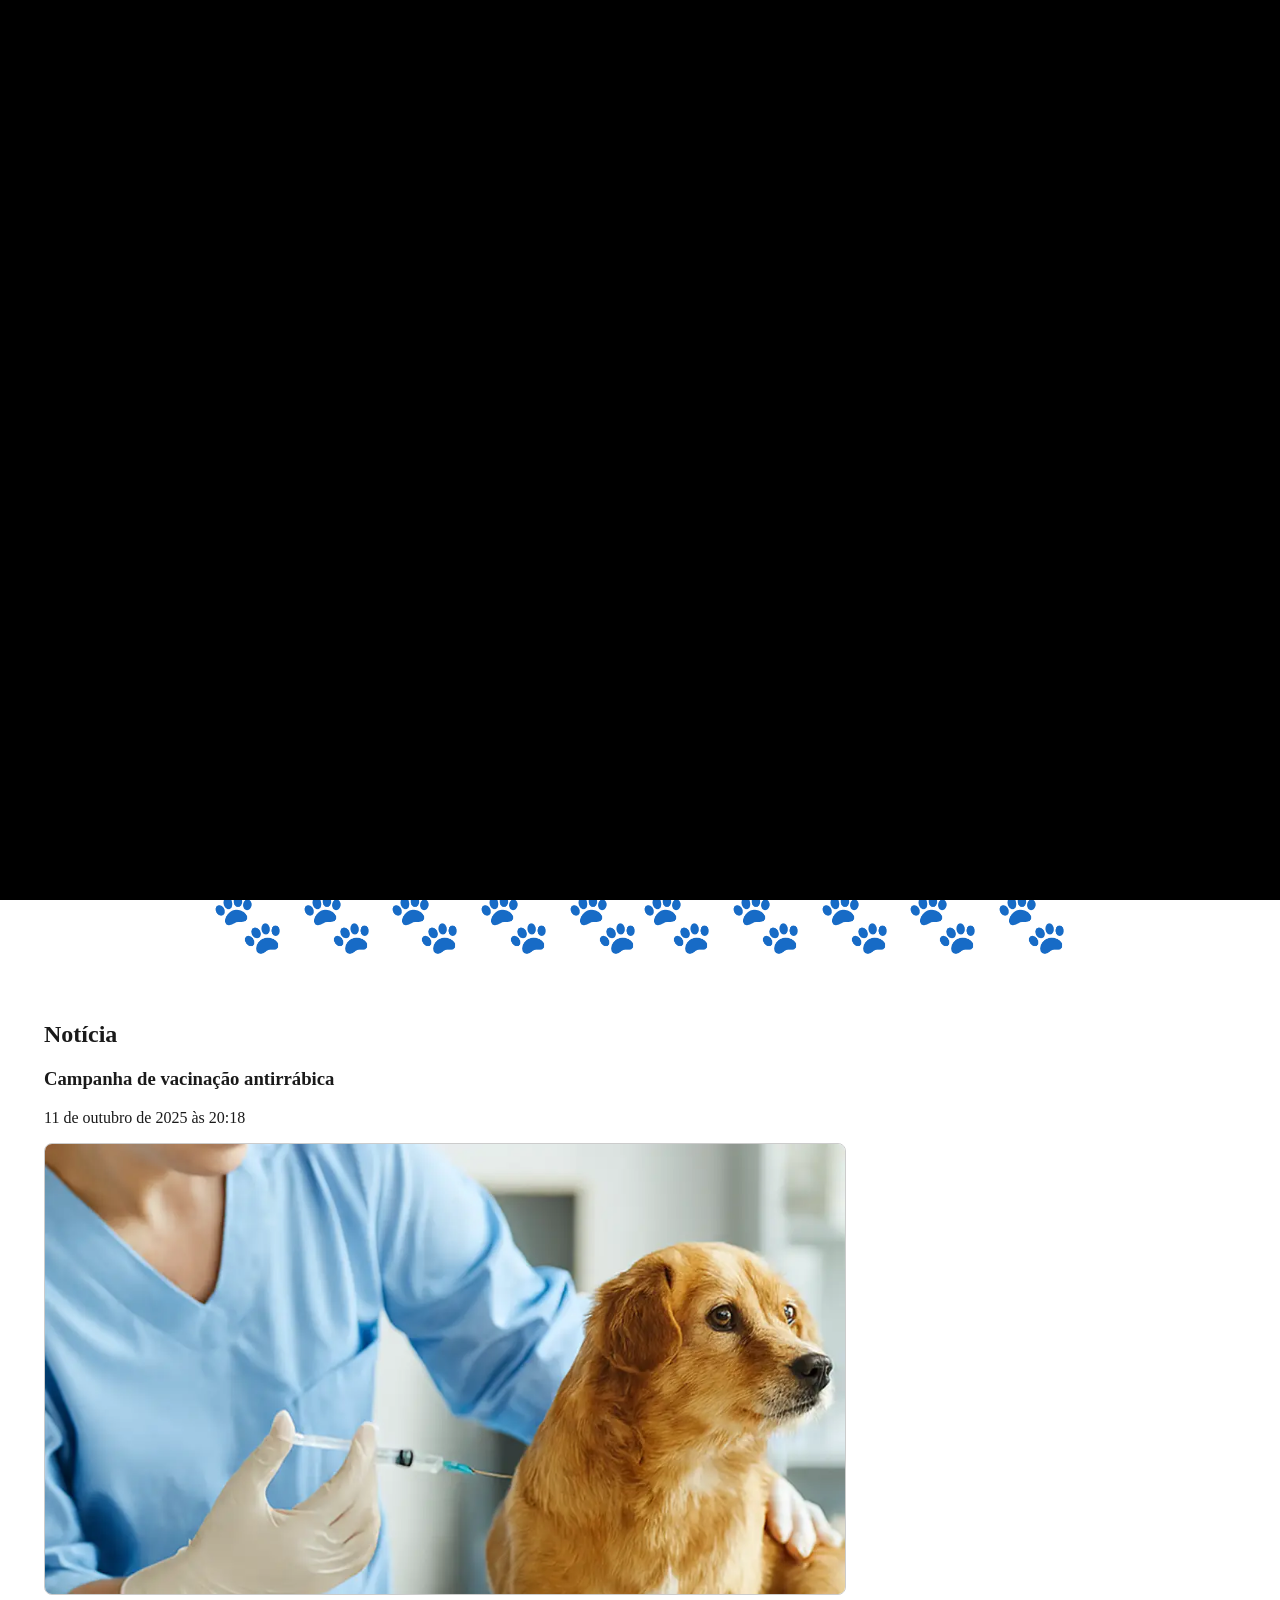
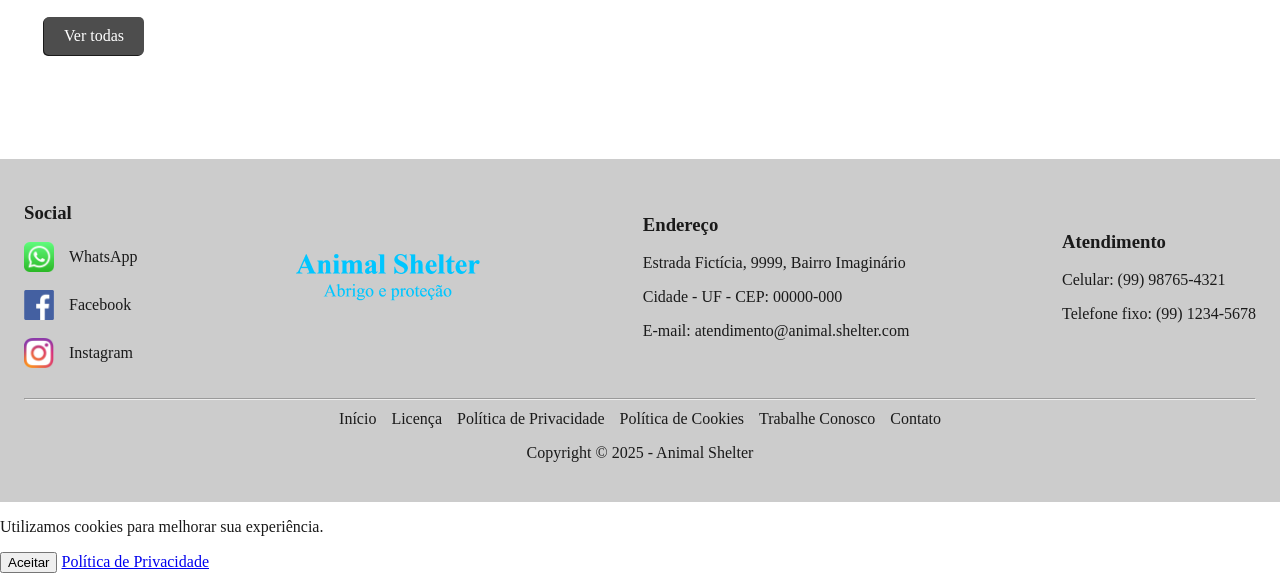
<file: public/index.html>
<!DOCTYPE html>
<html  lang="pt-BR" data-tema="claro">
<head>
    <title>Animal Shelter - Página Principal</title>
    <meta charset="UTF-8">
    <meta name="viewport" content="width=device-width, initial-scale=1.0">
    <link rel="icon" href="favicon-animal-shelter-32.ico">
    <link rel="stylesheet" href="../components/styles/global.css">
</head>

<body class="layout-principal">
    <!-- Cabeçalho -->
    <header class="header" role="banner"> 
        <!-- Animação de primeira visita -->
        <div id="animacao-inicial" aria-hidden="true">
            <div class="fundo-escuro"></div>
            <div class="gato-carregando-bola">
                <div class="bola-la"></div>
                <div class="gato"></div>
            </div>
        </div>       
        <div id="painel-acessibilidade" aria-label="Painel de acessibilidade" role="region">
            <button onclick="alternarTema()" aria-label="Alternar entre modo claro e escuro">🌙 Tema</button>
            <button onclick="alternarContraste()" aria-label="Ativar alto contraste">🌓 Contraste</button>
            <button onclick="aumentarFonte()" aria-label="Aumentar fonte">A+</button>
            <button onclick="reduzirFonte()" aria-label="Reduzir fonte">A-</button>
        </div>
        <nav class="menu-navegacao" role="navigation" aria-label="Navegação principal">
            <a href="index.html"><img src="../components/assets/logo/logo-animal-shelter-200.png" alt="Logotipo Animal Shelter" width="200" loading="lazy"></a>
            <button id="menu-toggle" aria-label="Abrir menu" aria-controls="Abre menu principal verticalmente">☰</button>
            <ul id="menu-itens" aria-label="Menu Principal horizontal" aria-expanded="Menu Principal vertical">
                <li><a href="../public/index.html" style="font-weight: bold;"><span class="icone">🏠</span><span class="texto">Inicio</a></li>			
                <li><a href="../components/pages/projetos.html"><span class="icone">📁</span><span class="texto">Projetos</a></li>
                <li><a href="../components/pages/noticias.html"><span class="icone">📁</span><span class="texto">Notícias</a></li>
                <li><a href="../components/pages/apoio.html"><span class="icone">📁</span><span class="texto">Contribuir</a></li>
                <li class="menu-sub-itens" aria-expanded="Sub-menu">
                    <a href="../components/pages/cadastro.html"><span class="icone">📁</span><span class="texto">Cadastro</a>
                    <ul class="sub-itens" area-expanded>
                        <li><a href="../components/pages/trabalhe_conosco.html">Voluntariado</a></li>
                        <li><a href="../components/pages/cadastro.html">Inscrição</a></li>                    
                    </ul>
                </li>    
                </li>
                <li><a href="../components/pages/contato.html"><span class="icone">📁</span><span class="texto">Contato</a></li>
            </ul>
        </nav>
    </header>
    
    <!-- Conteúdo Principal -->
    <main class="main container-grid" role="main">

        <!-- Seção Sobre -->
        <section class="section" role="region">
            <h2>Sobre</h2>
            <p>Animal Shelter é uma organização não governamental dedicada ao acolhimento de animais abandonados. Oferecemos um ambiente seguro e acolhedor para sua recuperação, com cuidados contínuos até que encontrem um lar definitivo.</p>
            <p>Antes de adquirir um animal, considere a adoção. É um gesto de amor que transforma vidas e oferece a chance de conhecer companheiros incríveis.</p>
            <a class="botao btn-cor0" href="../components/pages/projetos.html" aria-label="Botão de redirecionamento">Ver detalhes</a> 
        </section>

            <svg class="separador-svg" viewBox="0 0 500 50" preserveAspectRatio="xMidYMid meet" aria-hidden="true">
                <text x="50%" y="50%" dominant-baseline="middle" text-anchor="middle" font-size="24">🐾 🐾 🐾 🐾 🐾🐾 🐾 🐾 🐾 🐾</text>
            </svg>   

        <!-- Seção Serviços -->
        <section class="section" role="region">
            <h2>Serviços</h2>
            <p>Está procurando um novo amigo ou precisa deixar seu pet sob cuidados confiáveis? Conheça nossos serviços e saiba como podemos ajudar.</p>
            <div class="container-flex">
                <div class="cartao">
                    <h3>Adoção / Doação</h3>
                    <p>Para adotar ou doar um animal, entre em contato conosco. Estamos prontos para orientar você nesse processo.</p>
                    <a class="botao btn-cor1" href="../components/pages/contato.html" aria-label="Botão de redirecionamento">Saiba mais</a>
                </div>
                <div class="cartao">
                    <h3>Contribuir</h3>
                    <p>Ajude a fortalecer nossa missão! Sua doação faz a diferença na vida de muitos animais.</p>
                    <a class="botao btn-cor2" href="../components/pages/apoio.html" aria-label="Botão de redirecionamento">Saiba mais</a>
                </div>
                <div class="cartao">
                    <h3>Trabalhe Conosco</h3>
                    <p>Quer fazer parte da nossa equipe? Clique abaixo e preencha sua ficha de interesse.</p>
                    <a class="botao btn-cor3" href="../components/pages/trabalhe_conosco.html" aria-label="Botão de redirecionamento">Saiba mais</a>
                </div>
            </div>  
        </section>
        
            <svg class="separador-svg" viewBox="0 0 500 50" preserveAspectRatio="xMidYMid meet" aria-hidden="true">
                <text x="50%" y="50%" dominant-baseline="middle" text-anchor="middle" font-size="24">🐾 🐾 🐾 🐾 🐾🐾 🐾 🐾 🐾 🐾</text>
            </svg>  

        <!-- Seção Notícias -->
        <section class="section" role="region">
            <h2>Notícia</h2>
            <article class="article">
                <h3>Campanha de vacinação antirrábica</h3>
                <p><time datetime="2025-10-11T20:00">11 de outubro de 2025 às 20:18</time></p>
                <a href="../components/assets/images/campaign-0001-1024.webp">
                    <img class="cartao" src="../components/assets/images/campaign-0001-1024.webp" alt="Imagem da campanha de vacinação" width="600" height="350" style="border: 1px solid #CCC; padding: 0; max-width: 800px;" loading="lazy">
                </a>
                <br><br>
                <a class="botao btn-cor4" href="../components/pages/noticias.html" aria-label="Botão de redirecionamento">Ver todas</a>
            </article>
        </section>
    </main>

    <!-- Rodapé -->
    <footer class="footer" role="contentinfo">
        <section style="justify-self: center; width: 100%;">
            <div class="container-flex" style="gap: 30px; align-items:center; justify-content: space-between;">
                <article>
                    <h3>Social</h3>
                    <a href="../components/pages/contato.html"><img src="../components/assets/icons/logo-whatsapp-0001-128.png" alt="WhatsApp" width="30" height="30"> WhatsApp</a><br>
                    <a href="../components/pages/contato.html"><img src="../components/assets/icons/logo-facebook-0003-128.png" alt="Facebook" width="30" height="30"> Facebook</a><br>
                    <a href="../components/pages/contato.html"><img src="../components/assets/icons/logo-instagram-0002-128.png" alt="Instagram" width="30" height="30"> Instagram</a>
                </article>
                <article>
                    <a href="index.html"><img src="../components/assets/logo/logo-animal-shelter-200.png" alt="Logotipo Animal Shelter" width="200" loading="lazy"></a>
                </article>
                <article>
                    <h3>Endereço</h3>
                    <p>Estrada Fictícia, 9999, Bairro Imaginário</p>
                    <p>Cidade - UF - CEP: 00000-000</p>
                    <p>E-mail: atendimento@animal.shelter.com</p>
                </article>
                <article>
                    <h3>Atendimento</h3>
                    <p>Celular: (99) 98765-4321</p>
                    <p>Telefone fixo: (99) 1234-5678</p>
                </article>
            </div>
        </section>
        <hr>
        <nav>
            <ul id="menu-rodape" aria-label="Menu do Rodapé">
                <li><a href="#">Início</a></li>
                <li><a href="#">Licença</a></li>
                <li><a href="#">Política de Privacidade</a></li>
                <li><a href="#">Política de Cookies</a></li>
                <li><a href="#">Trabalhe Conosco</a></li>
                <li><a href="#">Contato</a></li>
            </ul>
        </nav>
        <p class="separador-rodape">Copyright © 2025 - Animal Shelter</p>
    </footer>
    <script src="../components/scripts/script.js" defer></script>
</body>
</html>
</file>
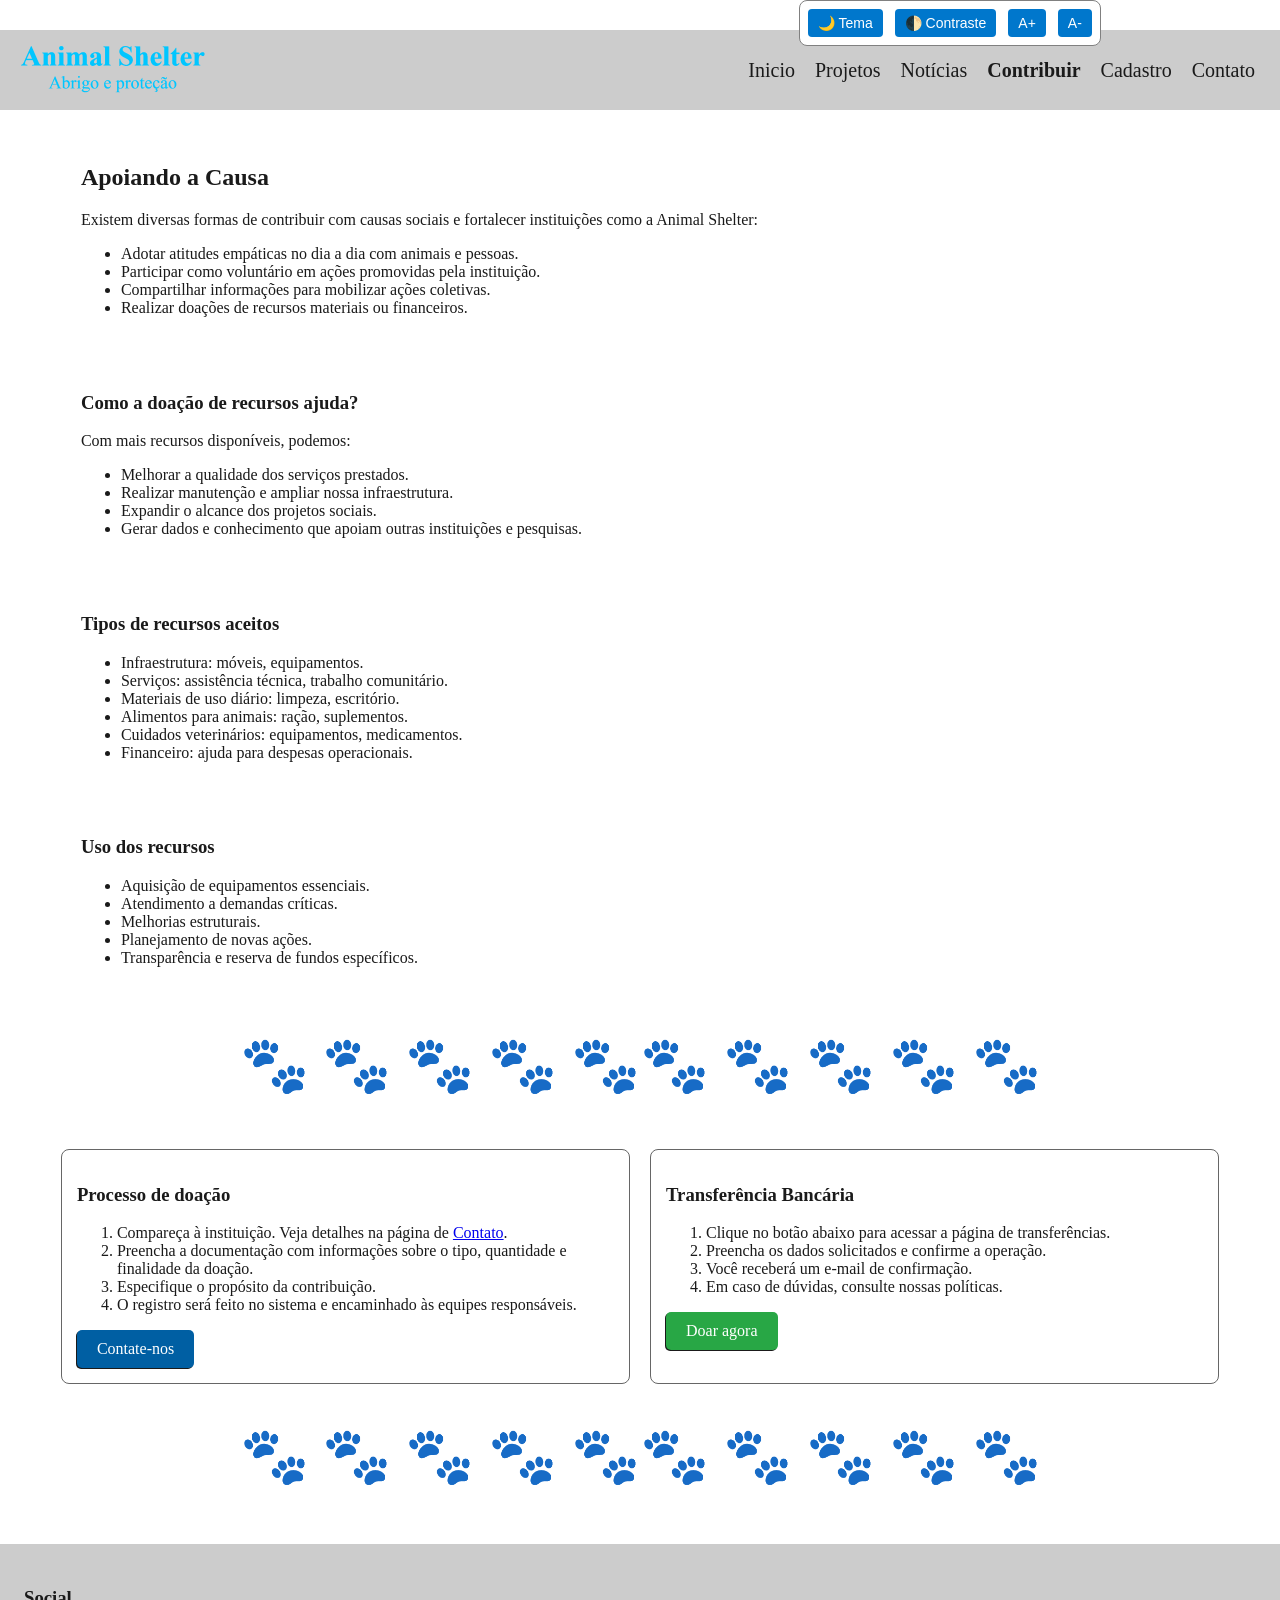
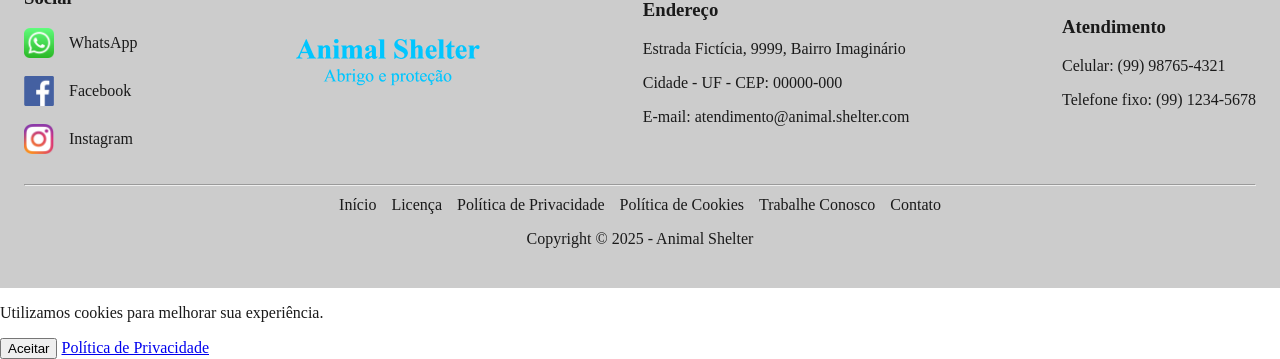
<file: components/pages/apoio.html>
<!DOCTYPE html>
<html  lang="pt-BR" data-tema="claro">
<head>
    <title>Contribua com a Causa - Animal Shelter</title>
    <meta charset="UTF-8">
    <meta name="viewport" content="width=device-width, initial-scale=1.0">
    <link rel="icon" href="../../public/favicon-animal-shelter-32.ico">
    <link rel="stylesheet" href="../styles/global.css">
</head>

<body class="layout-principal">
    <!-- Cabeçalho -->
    <header class="header" role="banner">       
        <div id="painel-acessibilidade" aria-label="Painel de acessibilidade" role="region">
            <button onclick="alternarTema()" aria-label="Alternar entre modo claro e escuro">🌙 Tema</button>
            <button onclick="alternarContraste()" aria-label="Ativar alto contraste">🌓 Contraste</button>
            <button onclick="aumentarFonte()" aria-label="Aumentar fonte">A+</button>
            <button onclick="reduzirFonte()" aria-label="Reduzir fonte">A-</button>
        </div>
        <nav class="menu-navegacao" role="navigation" aria-label="Navegação principal">
            <a href="../../public/index.html"><img src="../assets/logo/logo-animal-shelter-200.png" alt="Logotipo Animal Shelter" width="200" loading="lazy"></a>
            <button id="menu-toggle" aria-label="Abrir menu" aria-controls="Abre menu principal verticalmente">☰</button>
            <ul id="menu-itens" aria-label="Menu Principal horizontal" aria-expanded="Menu Principal vertical">
                <li><a href="../../public/index.html"><span class="icone">🏠</span><span class="texto">Inicio</a></li>			
                <li><a href="projetos.html"><span class="icone">📁</span><span class="texto">Projetos</a></li>
                <li><a href="noticias.html"><span class="icone">📁</span><span class="texto">Notícias</a></li>
                <li><a href="apoio.html" style="font-weight: bold;"><span class="icone">📁</span><span class="texto">Contribuir</a></li>
                <li class="menu-sub-itens">
                    <a href="cadastro.html"><span class="icone">📁</span><span class="texto">Cadastro</a>
                    <ul class="sub-itens" area-expanded>
                        <li><a href="trabalhe_conosco.html">Voluntariado</a></li>
                        <li><a href="cadastro.html">Inscrição</a></li>                    
                    </ul>
                </li>    
                </li>
                <li><a href="contato.html"><span class="icone">📁</span><span class="texto">Contato</a></li>
            </ul>
        </nav>
    </header>

    <!-- Conteúdo Principal -->
    <main class="main container-grid" role="main">
        <section  class="section" role="region" style="margin-bottom: 0;">
            <h2>Apoiando a Causa</h2>
            <p>Existem diversas formas de contribuir com causas sociais e fortalecer instituições como a Animal Shelter:</p>
            <ul>
                <li>Adotar atitudes empáticas no dia a dia com animais e pessoas.</li>
                <li>Participar como voluntário em ações promovidas pela instituição.</li>
                <li>Compartilhar informações para mobilizar ações coletivas.</li>
                <li>Realizar doações de recursos materiais ou financeiros.</li>
            </ul>     
        </section>

        <section  class="section" role="region" style="margin-bottom: 0;">
            <h3>Como a doação de recursos ajuda?</h3>
            <p>Com mais recursos disponíveis, podemos:</p>
            <ul>
                <li>Melhorar a qualidade dos serviços prestados.</li>
                <li>Realizar manutenção e ampliar nossa infraestrutura.</li>
                <li>Expandir o alcance dos projetos sociais.</li>
                <li>Gerar dados e conhecimento que apoiam outras instituições e pesquisas.</li>
            </ul>
        </section>

        <section  class="section" role="region" style="margin-bottom: 0;">
            <h3>Tipos de recursos aceitos</h3>
            <ul>
                <li>Infraestrutura: móveis, equipamentos.</li>
                <li>Serviços: assistência técnica, trabalho comunitário.</li>
                <li>Materiais de uso diário: limpeza, escritório.</li>
                <li>Alimentos para animais: ração, suplementos.</li>
                <li>Cuidados veterinários: equipamentos, medicamentos.</li>
                <li>Financeiro: ajuda para despesas operacionais.</li>
            </ul>
        </section>
        
        <section  class="section" role="region" style="margin-bottom: 0;">
            <h3>Uso dos recursos</h3>
            <ul>
                <li>Aquisição de equipamentos essenciais.</li>
                <li>Atendimento a demandas críticas.</li>
                <li>Melhorias estruturais.</li>
                <li>Planejamento de novas ações.</li>
                <li>Transparência e reserva de fundos específicos.</li>
            </ul>
        </section>
        
        <svg class="separador-svg" viewBox="0 0 500 50" preserveAspectRatio="xMidYMid meet" aria-hidden="true" style="margin-bottom: 20px;">
            <text x="50%" y="50%" dominant-baseline="middle" text-anchor="middle" font-size="24">🐾 🐾 🐾 🐾 🐾🐾 🐾 🐾 🐾 🐾</text>
        </svg>

        <section class="container-flex">
            <article  class="section cartao" role="region">
                <h3>Processo de doação</h3>
                <ol>
                    <li>Compareça à instituição. Veja detalhes na página de <a href="contato.html">Contato</a>.</li>
                    <li>Preencha a documentação com informações sobre o tipo, quantidade e finalidade da doação.</li>
                    <li>Especifique o propósito da contribuição.</li>
                    <li>O registro será feito no sistema e encaminhado às equipes responsáveis.</li>
                </ol>
                <a class="botao btn-cor3" href="contato.html" aria-label="Botão de redirecionamento">Contate-nos</a>
            </article>

            <article class="section cartao" role="region">
                <h3>Transferência Bancária</h3>
                <ol>
                    <li>Clique no botão abaixo para acessar a página de transferências.</li>
                    <li>Preencha os dados solicitados e confirme a operação.</li>
                    <li>Você receberá um e-mail de confirmação.</li>
                    <li>Em caso de dúvidas, consulte nossas políticas.</li>
                </ol>
                <a class="botao btn-cor1" onclick="emConstrucao()" tabindex="0" aria-label="Botão de redirecionamento" aria-live="polite">Doar agora</a>
            </article>
        </section>
        
        <svg class="separador-svg" viewBox="0 0 500 50" preserveAspectRatio="xMidYMid meet" aria-hidden="true" style="margin-top: 0;">
            <text x="50%" y="50%" dominant-baseline="middle" text-anchor="middle" font-size="24">🐾 🐾 🐾 🐾 🐾🐾 🐾 🐾 🐾 🐾</text>
        </svg>
    </main>

    <!-- Rodapé -->
    <footer class="footer" role="contentinfo">
        <section style="justify-self: center; width: 100%;">
            <div class="container-flex" style="gap: 30px; align-items:center; justify-content: space-between;">
                <article>
                    <h3>Social</h3>
                    <a href="contato.html"><img src="../assets/icons/logo-whatsapp-0001-128.png" alt="WhatsApp" width="30" height="30"> WhatsApp</a><br>
                    <a href="contato.html"><img src="../assets/icons/logo-facebook-0003-128.png" alt="Facebook" width="30" height="30"> Facebook</a><br>
                    <a href="contato.html"><img src="../assets/icons/logo-instagram-0002-128.png" alt="Instagram" width="30" height="30"> Instagram</a>
                </article>
                <article>
                    <a href="../../public/index.html"><img src="../assets/logo/logo-animal-shelter-200.png" alt="Logotipo Animal Shelter" width="200" loading="lazy"></a>
                </article>
                <article>
                    <h3>Endereço</h3>
                    <p>Estrada Fictícia, 9999, Bairro Imaginário</p>
                    <p>Cidade - UF - CEP: 00000-000</p>
                    <p>E-mail: atendimento@animal.shelter.com</p>
                </article>
                <article>
                    <h3>Atendimento</h3>
                    <p>Celular: (99) 98765-4321</p>
                    <p>Telefone fixo: (99) 1234-5678</p>
                </article>
            </div>
        </section>
        <hr>
        <nav>
            <ul id="menu-rodape" aria-label="Menu do Rodapé">
                <li><a href="#">Início</a></li>
                <li><a href="#">Licença</a></li>
                <li><a href="#">Política de Privacidade</a></li>
                <li><a href="#">Política de Cookies</a></li>
                <li><a href="#">Trabalhe Conosco</a></li>
                <li><a href="#">Contato</a></li>
            </ul>
        </nav>
        <p class="separador-rodape">Copyright © 2025 - Animal Shelter</p>
    </footer>
    <script src="../scripts/script.js" defer></script>
</body>
</html>
</file>
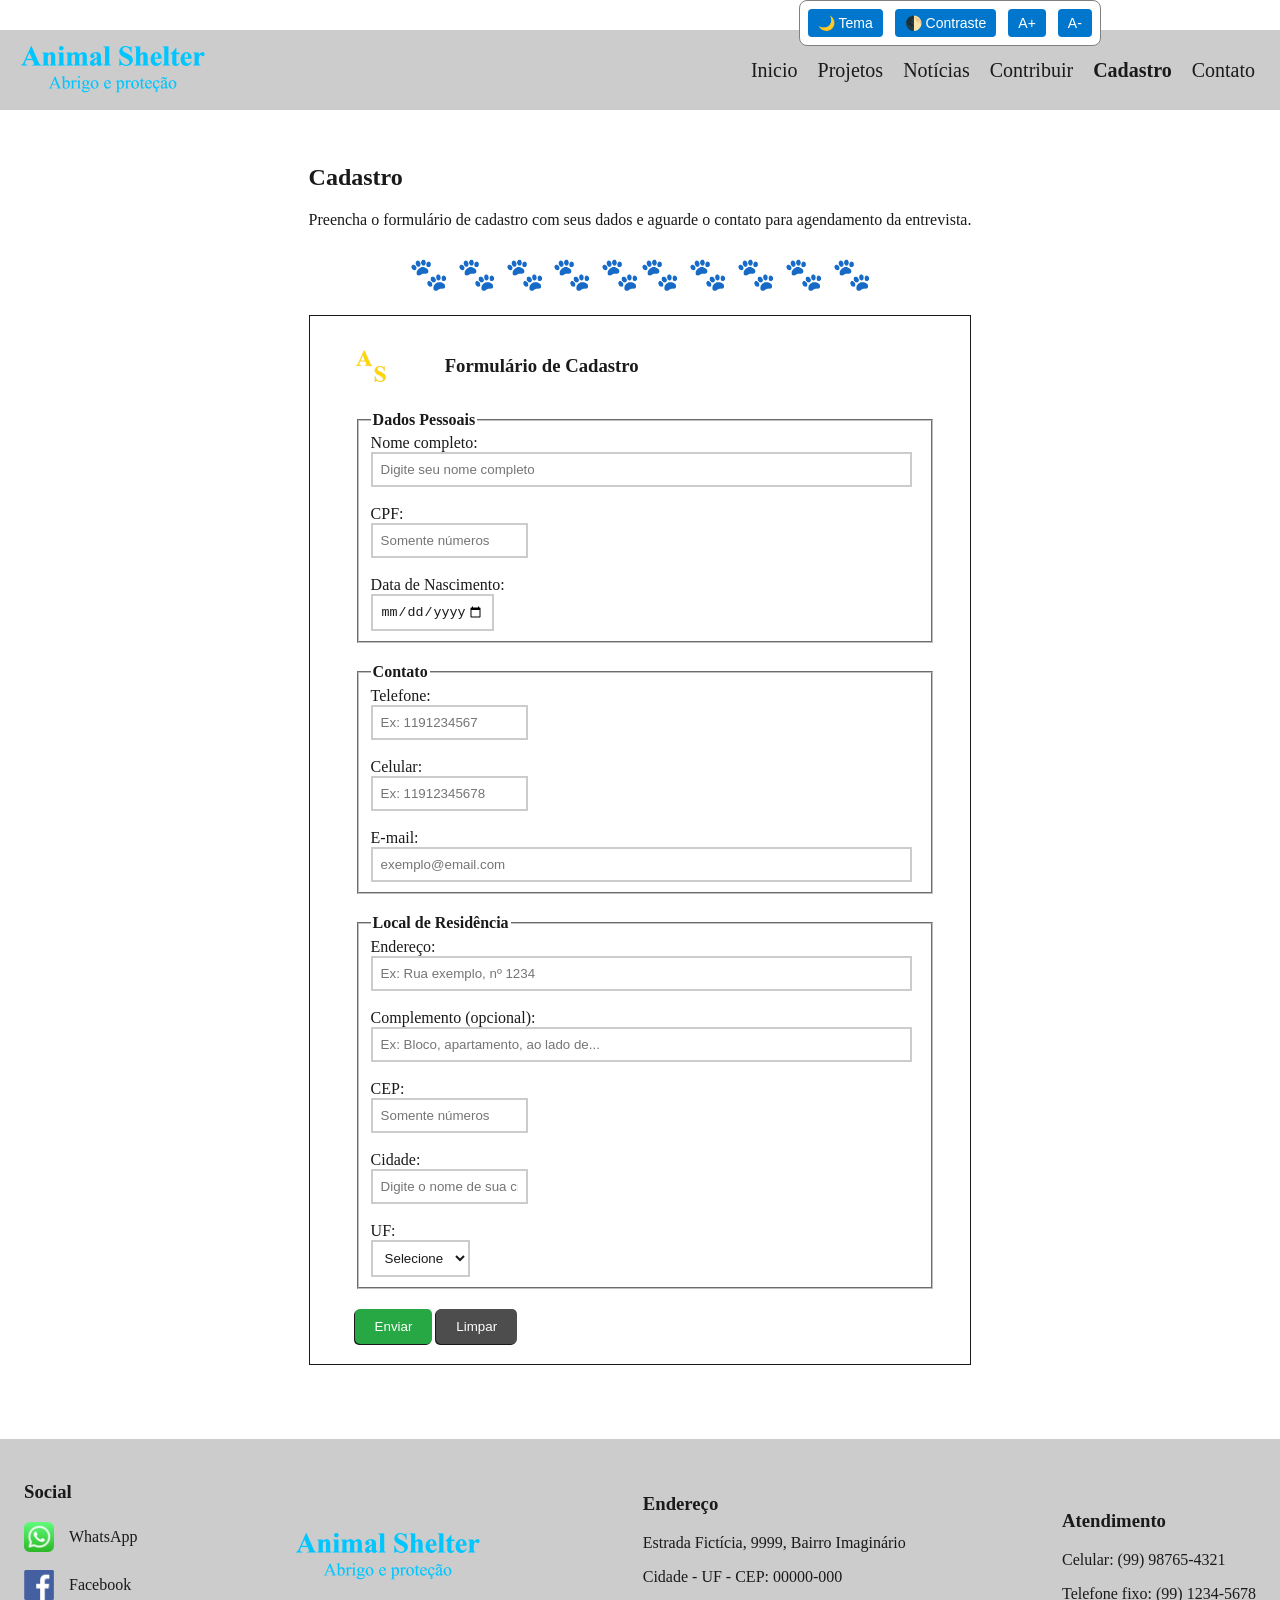
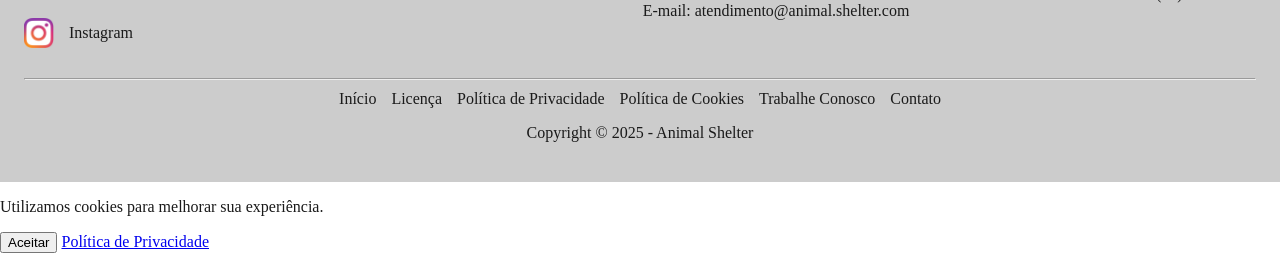
<file: components/pages/cadastro.html>
<!DOCTYPE html>
<html  lang="pt-BR" data-tema="claro">
<head>
    <title>Cadastro - Animal Shelter</title>
    <meta charset="UTF-8">
    <meta name="viewport" content="width=device-width, initial-scale=1.0">
    <link rel="icon" href="../../public/favicon-animal-shelter-32.ico">
    <link rel="stylesheet" href="../styles/global.css">
</head>

<body class="layout-principal">
    <!-- Cabeçalho -->
    <header class="header" role="banner">       
        <div id="painel-acessibilidade" aria-label="Painel de acessibilidade" role="region">
            <button onclick="alternarTema()" aria-label="Alternar entre modo claro e escuro">🌙 Tema</button>
            <button onclick="alternarContraste()" aria-label="Ativar alto contraste">🌓 Contraste</button>
            <button onclick="aumentarFonte()" aria-label="Aumentar fonte">A+</button>
            <button onclick="reduzirFonte()" aria-label="Reduzir fonte">A-</button>
        </div>
        <nav class="menu-navegacao" role="navigation" aria-label="Navegação principal">
            <a href="../../public/index.html"><img src="../assets/logo/logo-animal-shelter-200.png" alt="Logotipo Animal Shelter" width="200" loading="lazy"></a>
            <button id="menu-toggle" aria-label="Abrir menu" aria-controls="Abre menu principal verticalmente">☰</button>
            <ul id="menu-itens" aria-label="Menu Principal horizontal" aria-expanded="Menu Principal vertical">
                <li><a href="../../public/index.html"><span class="icone">🏠</span><span class="texto">Inicio</a></li>			
                <li><a href="projetos.html"><span class="icone">📁</span><span class="texto">Projetos</a></li>
                <li><a href="noticias.html"><span class="icone">📁</span><span class="texto">Notícias</a></li>
                <li><a href="apoio.html"><span class="icone">📁</span><span class="texto">Contribuir</a></li>
                <li class="menu-sub-itens">
                    <a href="cadastro.html" style="font-weight: bold;"><span class="icone">📁</span><span class="texto">Cadastro</a>
                    <ul class="sub-itens" area-expanded style="margin-left: -54px;">
                        <li><a href="trabalhe_conosco.html">Voluntariado</a></li>
                        <li><a href="cadastro.html">Inscrição</a></li>                    
                    </ul>
                </li>    
                </li>
                <li><a href="contato.html"><span class="icone">📁</span><span class="texto">Contato</a></li>
            </ul>
        </nav>
    </header>

    <!-- Conteúdo Principal -->
    <main class="main container-grid" role="main">
        <section class="section formulario" role="region">
                <h2>Cadastro</h2>
                <p>Preencha o formulário de cadastro com seus dados e aguarde o contato para agendamento da entrevista.</p>
        
        <svg class="separador-svg" viewBox="0 0 500 50" preserveAspectRatio="xMidYMid meet" aria-hidden="true" style="margin-top: 0;">
            <text x="50%" y="50%" dominant-baseline="middle" text-anchor="middle" font-size="24">🐾 🐾 🐾 🐾 🐾🐾 🐾 🐾 🐾 🐾</text>
        </svg>

            <form class="formulario-conteudo" aria-label="Formulário de cadastro">            
                <div class="container-flex" role="region" aria-label="Cabeçalho do formulário" style="align-items: center; gap: 10%; margin-bottom: 15px;">
                    <img src="../assets/icons/favicon-animal-shelter-48.png" alt="Logotipo Animal Shelter" aria-label="logo" width="32" height="32" loading="lazy">
                    <h3>Formulário de Cadastro</h3>
                </div>
                <!-- Dados Pessoais -->
                <fieldset class="fieldset">
                    <legend><strong>Dados Pessoais</strong></legend>
                    <label id="nome-label" for="nome">Nome completo:</label><br>
                    <input class="input-long" type="text" id="nome" aria-labelledby="nome-label" name="nome" size="60" pattern="[A-Za-zÀ-ÿ\s]+" required placeholder="Digite seu nome completo"><br><br>
                    <div id="nome-status"></div>

                    <label id="cpf-label" for="cpf">CPF:</label><br>
                    <input class="input-medium" type="text" id="cpf" aria-labelledby="cpf-label" name="cpf" size="11" maxlength="11" pattern="\d{11}" required placeholder="Somente números"><br><br>

                    <label id="nascimento-label" for="nascimento">Data de Nascimento:</label><br>
                    <input type="date" id="nascimento" aria-labelledby="nascimento-label" name="nascimento" min="1900-01-01" max="2025-12-31" required><br>
                </fieldset>

                <!-- Contato -->
                <fieldset class="fieldset">
                    <legend><strong>Contato</strong></legend>
                    <label id="telefone-label" for="telefone">Telefone:</label><br>
                    <input class="input-medium" type="tel" id="telefone" aria-labelledby="telefone-label" name="telefone" pattern="\d{10}" maxlength="10" placeholder="Ex: 1191234567"><br><br>

                    <label id="celular-label" for="celular">Celular:</label><br>
                    <input class="input-medium" type="tel" id="celular" aria-labelledby="celular-label" name="celular" pattern="\d{11}" maxlength="11" required placeholder="Ex: 11912345678"><br><br>

                    <label id="email-label" for="email">E-mail:</label><br>
                    <input class="input-long" type="email" id="email" aria-labelledby="email-label" name="email" size="60" required placeholder="exemplo@email.com"><br>
                </fieldset>

                <!-- Endereço -->
                <fieldset class="fieldset">
                    <legend><strong>Local de Residência</strong></legend>
                    <label id="endereco-label" for="endereco">Endereço:</label><br>
                    <input class="input-long" type="text" id="endereco" aria-labelledby="endereco-label" name="endereco" size="60" required placeholder="Ex: Rua exemplo, nº 1234"><br><br>
                    <div id="endereco-status"></div>

                    <label id="complemento-label" for="complemento">Complemento (opcional):</label><br>
                    <input class="input-long" type="text" id="complemento" aria-labelledby="complemento-label" name="complemento" size="60" placeholder="Ex: Bloco, apartamento, ao lado de..."><br><br>

                    <label id="cep-label" for="cep">CEP:</label><br>
                    <input class="input-medium" type="text" id="cep" aria-labelledby="cep-label" name="cep" pattern="\d{8}" maxlength="8" required placeholder="Somente números"><br><br>

                    <label id="cidade-label" for="cidade">Cidade:</label><br>
                    <input class="input-medium" type="text" id="cidade" aria-labelledby="cidade-label" name="cidade" pattern="[A-Za-zÀ-ÿ\s]+" required placeholder="Digite o nome de sua cidade"><br><br>
                    <div id="cidade-status"></div>

                    <label id="uf-label" for="uf">UF:</label><br>
                    <select id="uf" aria-labelledby="uf-label" name="uf" required>
                        <option value="">Selecione</option>
                        <option value="AC">AC</option><option value="AL">AL</option><option value="AM">AM</option>
                        <option value="AP">AP</option><option value="BA">BA</option><option value="CE">CE</option>
                        <option value="DF">DF</option><option value="ES">ES</option><option value="GO">GO</option>
                        <option value="MA">MA</option><option value="MG">MG</option><option value="MS">MS</option>
                        <option value="MT">MT</option><option value="PA">PA</option><option value="PB">PB</option>
                        <option value="PE">PE</option><option value="PI">PI</option><option value="PR">PR</option>
                        <option value="RJ">RJ</option><option value="RN">RN</option><option value="RO">RO</option>
                        <option value="RR">RR</option><option value="RS">RS</option><option value="SC">SC</option>
                        <option value="SE">SE</option><option value="SP">SP</option><option value="TO">TO</option>
                    </select>
                </fieldset>

                <div style="margin-top: 20px;">
                    <button class="botao btn-cor1" type="submit" value="Enviar" aria-label="Botão de Envio" aria-live="polite" style="border: none;">Enviar</button>
                    <button class="botao btn-cor4" type="reset" value="Limpar" aria-label="Botão de limpar campos" style="border: none;">Limpar</button>
                    <div id="confirmacao"></div>
                </div>
            </form>
        </section>
    </main>

    <!-- Rodapé -->
    <footer class="footer" role="contentinfo">
        <section style="justify-self: center; width: 100%;">
            <div class="container-flex" style="gap: 30px; align-items:center; justify-content: space-between;">
                <article>
                    <h3>Social</h3>
                    <a href="contato.html"><img src="../assets/icons/logo-whatsapp-0001-128.png" alt="WhatsApp" width="30" height="30"> WhatsApp</a><br>
                    <a href="contato.html"><img src="../assets/icons/logo-facebook-0003-128.png" alt="Facebook" width="30" height="30"> Facebook</a><br>
                    <a href="contato.html"><img src="../assets/icons/logo-instagram-0002-128.png" alt="Instagram" width="30" height="30"> Instagram</a>
                </article>
                <article>
                    <a href="../../public/index.html"><img src="../assets/logo/logo-animal-shelter-200.png" alt="Logotipo Animal Shelter" width="200" loading="lazy"></a>
                </article>
                <article>
                    <h3>Endereço</h3>
                    <p>Estrada Fictícia, 9999, Bairro Imaginário</p>
                    <p>Cidade - UF - CEP: 00000-000</p>
                    <p>E-mail: atendimento@animal.shelter.com</p>
                </article>
                <article>
                    <h3>Atendimento</h3>
                    <p>Celular: (99) 98765-4321</p>
                    <p>Telefone fixo: (99) 1234-5678</p>
                </article>
            </div>
        </section>
        <hr>
        <nav>
            <ul id="menu-rodape" aria-label="Menu do Rodapé">
                <li><a href="#">Início</a></li>
                <li><a href="#">Licença</a></li>
                <li><a href="#">Política de Privacidade</a></li>
                <li><a href="#">Política de Cookies</a></li>
                <li><a href="#">Trabalhe Conosco</a></li>
                <li><a href="#">Contato</a></li>
            </ul>
        </nav>
        <p class="separador-rodape">Copyright © 2025 - Animal Shelter</p>
    </footer>
    <script src="../scripts/script.js" defer></script>
</body>
</html>
</file>
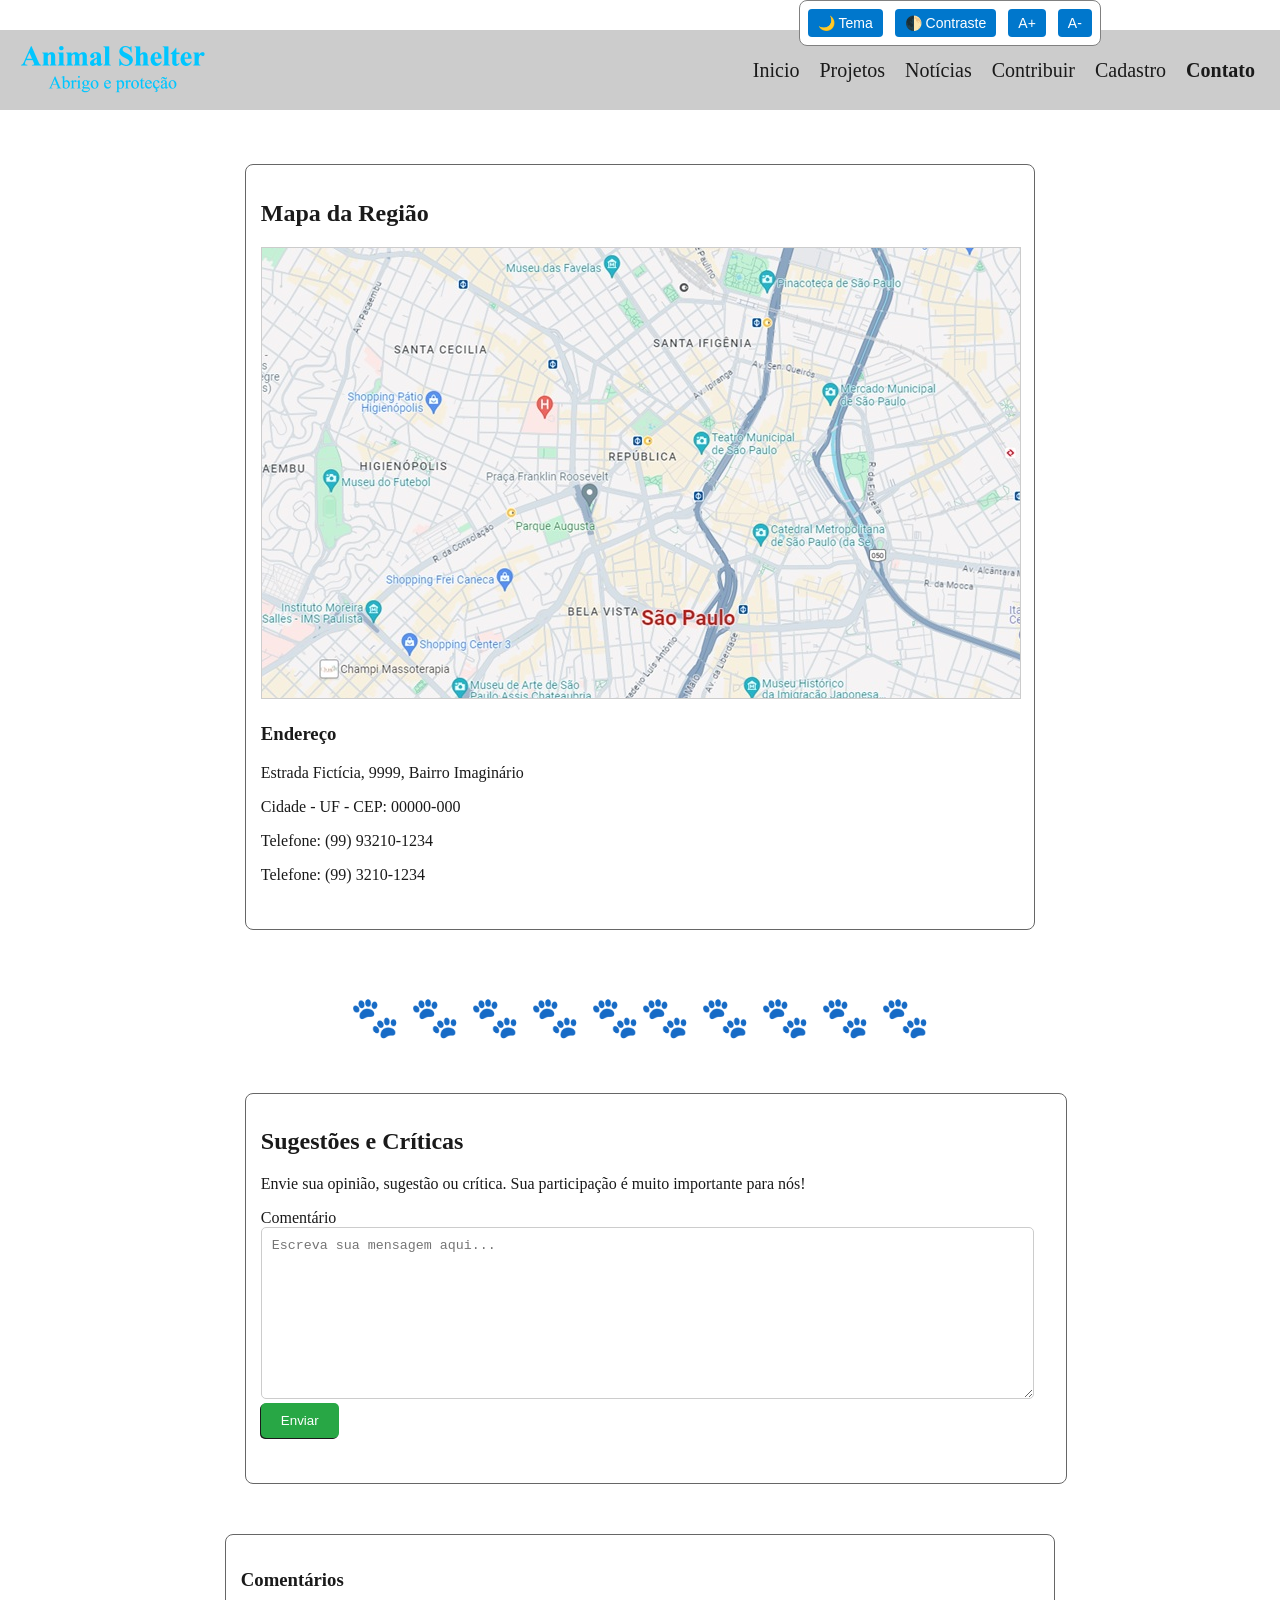
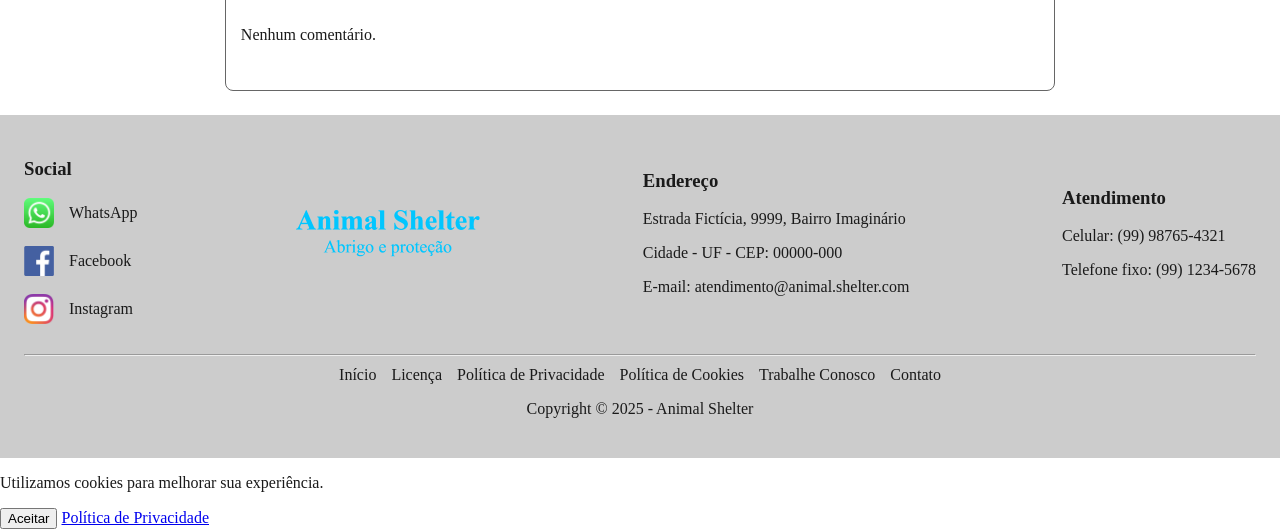
<file: components/pages/contato.html>
<!DOCTYPE html>
<html  lang="pt-BR" data-tema="claro">
<head>
    <title>Contato - Animal Shelter</title>
    <meta charset="UTF-8">
    <meta name="viewport" content="width=device-width, initial-scale=1.0">
    <link rel="icon" href="../../public/favicon-animal-shelter-32.ico">
    <link rel="stylesheet" href="../styles/global.css">
</head>

<body class="layout-principal">
    <!-- Cabeçalho -->
    <header class="header" role="banner">       
        <div id="painel-acessibilidade" aria-label="Painel de acessibilidade" role="region">
            <button onclick="alternarTema()" aria-label="Alternar entre modo claro e escuro">🌙 Tema</button>
            <button onclick="alternarContraste()" aria-label="Ativar alto contraste">🌓 Contraste</button>
            <button onclick="aumentarFonte()" aria-label="Aumentar fonte">A+</button>
            <button onclick="reduzirFonte()" aria-label="Reduzir fonte">A-</button>
        </div>
        <nav class="menu-navegacao" role="navigation" aria-label="Navegação principal">
            <a href="../../public/index.html"><img src="../assets/logo/logo-animal-shelter-200.png" alt="Logotipo Animal Shelter" width="200" loading="lazy"></a>
            <button id="menu-toggle" aria-label="Abrir menu">☰</button>
            <ul id="menu-itens">
                <li><a href="../../public/index.html"><span class="icone">🏠</span><span class="texto">Inicio</a></li>			
                <li><a href="projetos.html"><span class="icone">📁</span><span class="texto">Projetos</a></li>
                <li><a href="noticias.html"><span class="icone">📁</span><span class="texto">Notícias</a></li>
                <li><a href="apoio.html"><span class="icone">📁</span><span class="texto">Contribuir</a></li>
                <li class="menu-sub-itens">
                    <a href="cadastro.html"><span class="icone">📁</span><span class="texto">Cadastro</a>
                    <ul class="sub-itens" area-expanded>
                        <li><a href="trabalhe_conosco.html">Voluntariado</a></li>
                        <li><a href="cadastro.html">Inscrição</a></li>                    
                    </ul>
                </li>    
                </li>
                <li><a href="contato.html" style="font-weight: bold;"><span class="icone">📁</span><span class="texto">Contato</a></li>
            </ul>
        </nav>
    </header>

    <!-- Conteúdo Principal -->
    <main class="main container-grid" role="main">
        <!-- Mapa -->
        <section  class="section" role="region">
            <article class="cartao" style="margin-top: 20px;">
                <h2>Mapa da Região</h2>
                <article class="article" style="width: 100%;">
                    <iframe src="../assets/images/mapa-localizacao-960.jpg" title="Mapa do Endereço" width="600" height="450" style="border: 1px solid #ccc;"></iframe>
                    <div style="margin-top: 20px;">
                        <h3>Endereço</h3>
                        <p>Estrada Fictícia, 9999, Bairro Imaginário</p>
                        <p>Cidade - UF - CEP: 00000-000</p>
                        <p>Telefone: (99) 93210-1234</p>
                        <p>Telefone: (99) 3210-1234</p>
                    </div>
                </article>
            </article>
        </section>

        <svg class="separador-svg" viewBox="0 0 500 50" preserveAspectRatio="xMidYMid meet" aria-hidden="true" style="margin-top: 0;">
            <text x="50%" y="50%" dominant-baseline="middle" text-anchor="middle" font-size="24">🐾 🐾 🐾 🐾 🐾🐾 🐾 🐾 🐾 🐾</text>
        </svg>

        <!-- Sugestões -->
        <section class="section" role="region">
            <article class="cartao" style="margin-top: 20px; width: 100%;">
                <h2>Sugestões e Críticas</h2>
                <p>Envie sua opinião, sugestão ou crítica. Sua participação é muito importante para nós!</p>
                <form class="article" style="width: 100%; background-color: var(--fundo-primario);">
                    <label for="mensagem" style="color: var(--cor-texto-primario);">Comentário</label>
                    <textarea id= "mensagem" name="mensagem" rows="10" cols="70" placeholder="Escreva sua mensagem aqui..." style="max-width: 95%; padding: 10px; background-color: var(--fundo-primario); color: var(--cor-texto-primario); border-radius: 5px; border: 1px solid #ccc;"></textarea>
                    <input class="botao btn-cor1" type="submit" value="Enviar" aria-label="Botão de envio" aria-live="polite" style="border: none;">
                </form>
            </article>
        </section>

        <!-- Postagens -->
        <section class="cartao">
            <h3>Comentários</h3>
            <div id="comentarios">
                <p>Nenhum comentário.</p>
            </div>
        </section>
    </main>

    <!-- Rodapé -->
    <footer class="footer" role="contentinfo">
        <section style="justify-self: center; width: 100%;">
            <div class="container-flex" style="gap: 30px; align-items:center; justify-content: space-between;">
                <article>
                    <h3>Social</h3>
                    <a href="contato.html"><img src="../assets/icons/logo-whatsapp-0001-128.png" alt="WhatsApp" width="30" height="30"> WhatsApp</a><br>
                    <a href="contato.html"><img src="../assets/icons/logo-facebook-0003-128.png" alt="Facebook" width="30" height="30"> Facebook</a><br>
                    <a href="contato.html"><img src="../assets/icons/logo-instagram-0002-128.png" alt="Instagram" width="30" height="30"> Instagram</a>
                </article>
                <article>
                    <a href="../../public/index.html"><img src="../assets/logo/logo-animal-shelter-200.png" alt="Logotipo Animal Shelter" width="200" loading="lazy"></a>
                </article>
                <article>
                    <h3>Endereço</h3>
                    <p>Estrada Fictícia, 9999, Bairro Imaginário</p>
                    <p>Cidade - UF - CEP: 00000-000</p>
                    <p>E-mail: atendimento@animal.shelter.com</p>
                </article>
                <article>
                    <h3>Atendimento</h3>
                    <p>Celular: (99) 98765-4321</p>
                    <p>Telefone fixo: (99) 1234-5678</p>
                </article>
            </div>
        </section>
        <hr>
        <nav>
            <ul id="menu-rodape" aria-label="Menu do Rodapé">
                <li><a href="#">Início</a></li>
                <li><a href="#">Licença</a></li>
                <li><a href="#">Política de Privacidade</a></li>
                <li><a href="#">Política de Cookies</a></li>
                <li><a href="#">Trabalhe Conosco</a></li>
                <li><a href="#">Contato</a></li>
            </ul>
        </nav>
        <p class="separador-rodape">Copyright © 2025 - Animal Shelter</p>
    </footer>
    <script src="../scripts/script.js" defer></script>
</body>
</html>
</file>
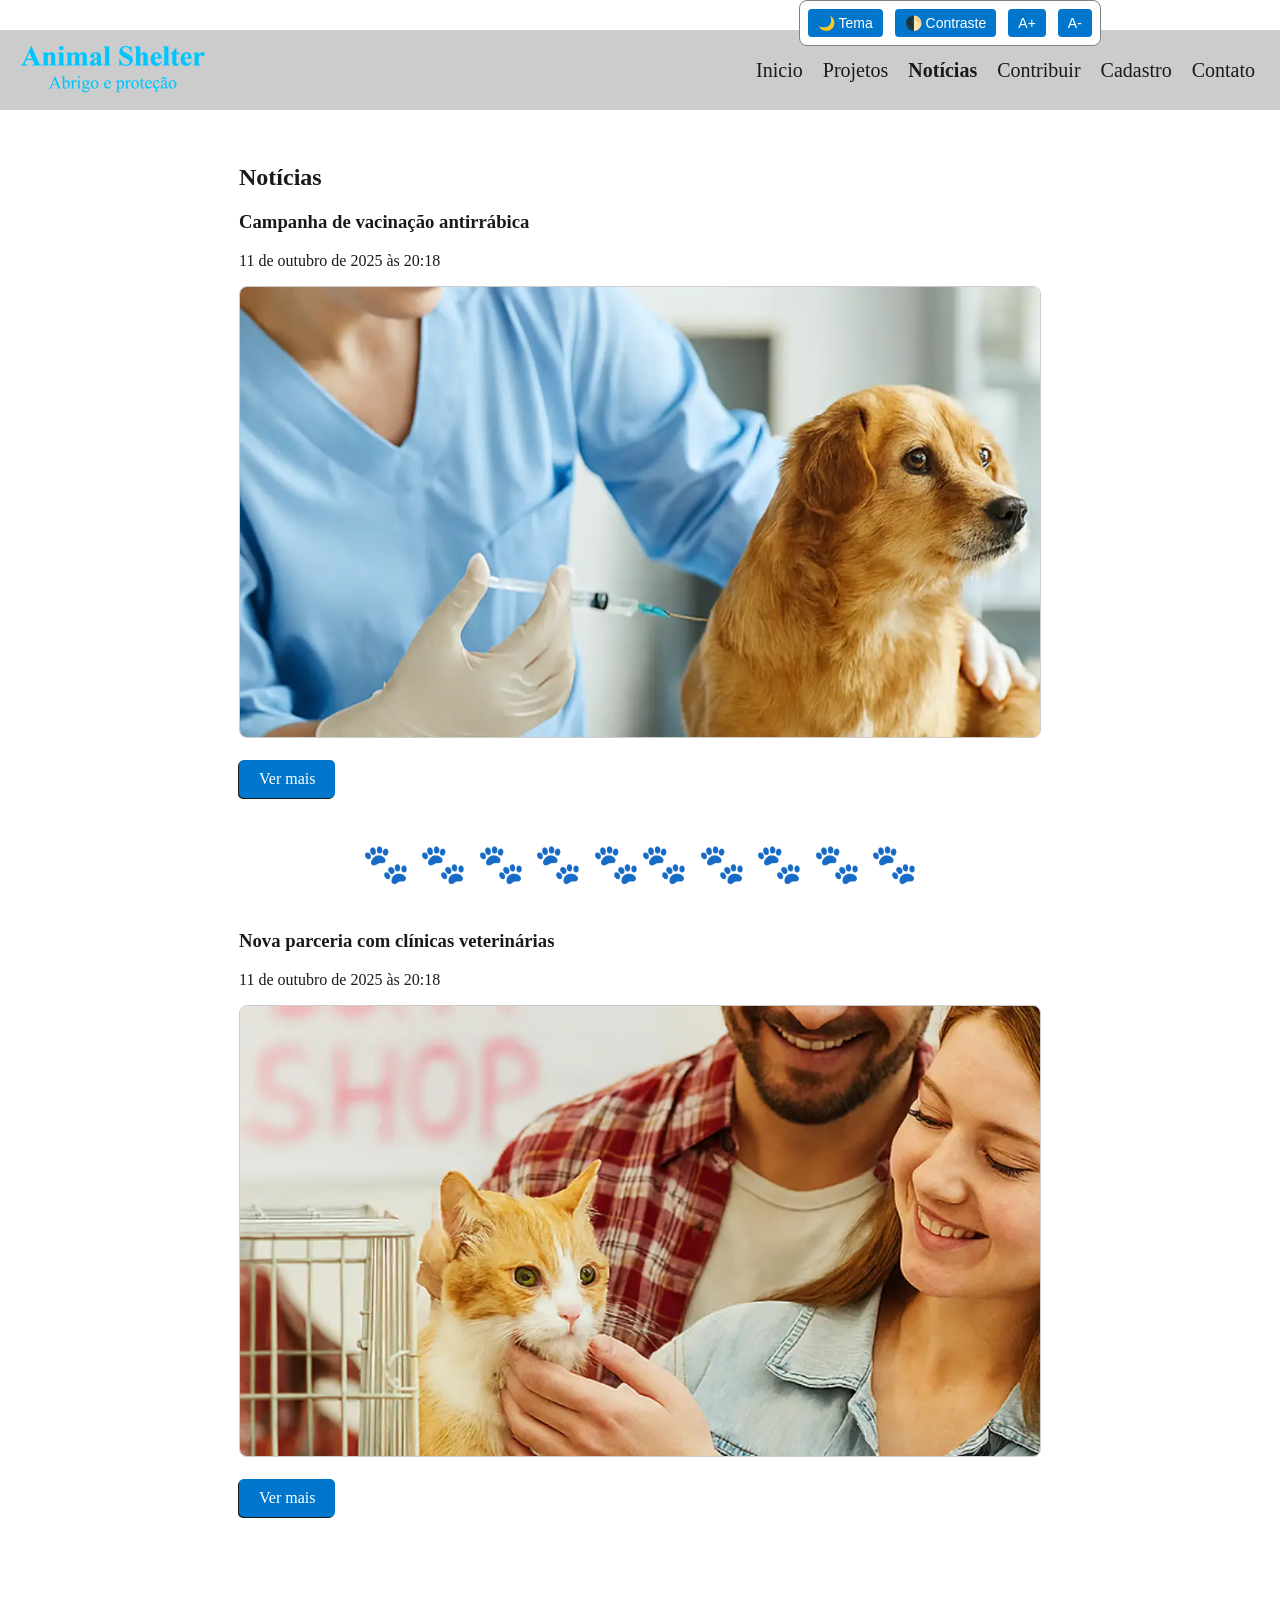
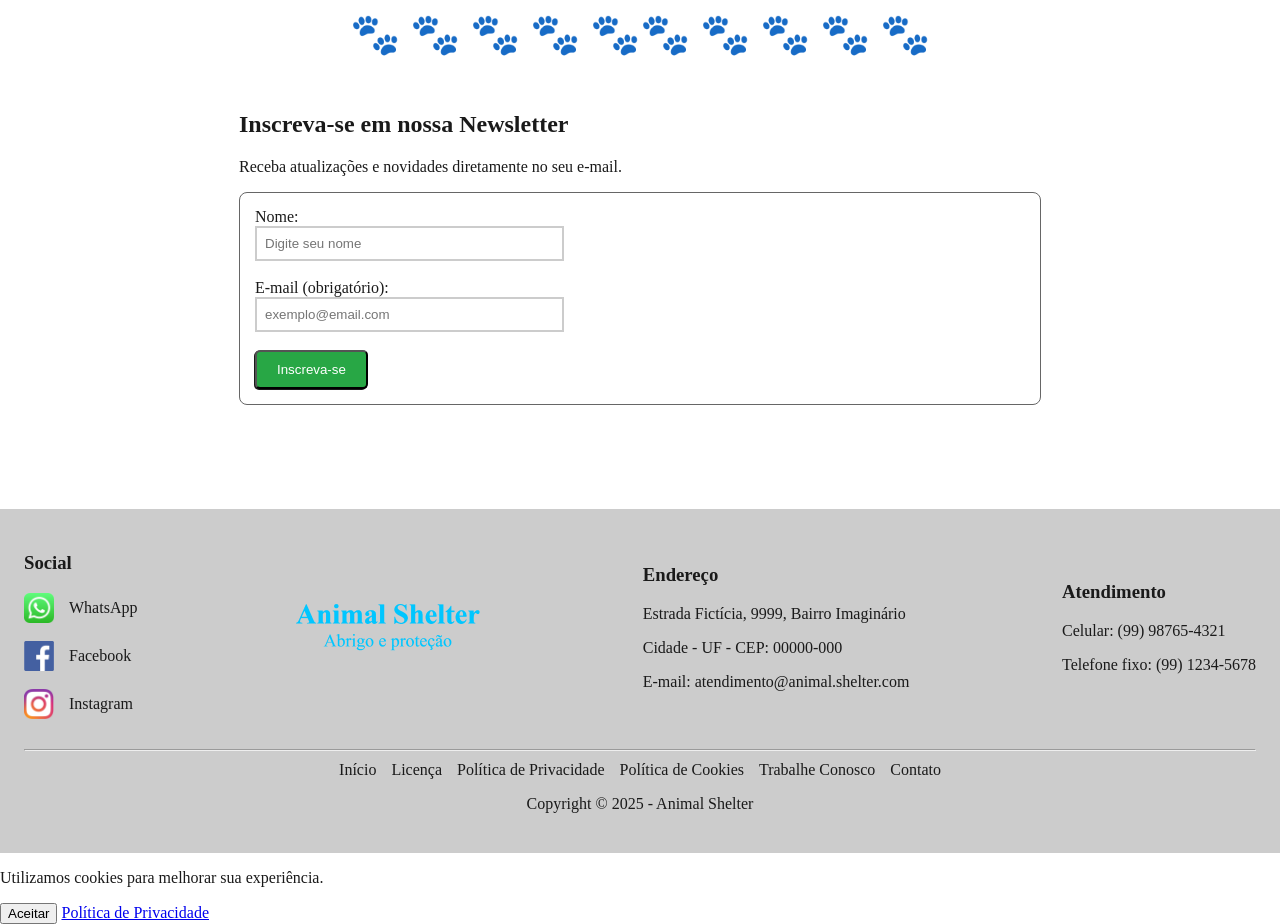
<file: components/pages/noticias.html>
<!DOCTYPE html>
<html  lang="pt-BR" data-tema="claro">
<head>
    <title>Notícias - Animal Shelter</title>
    <meta charset="UTF-8">
    <meta name="viewport" content="width=device-width, initial-scale=1.0">
    <link rel="icon" href="../../public/favicon-animal-shelter-32.ico">
    <link rel="stylesheet" href="../styles/global.css">
</head>

<body class="layout-principal">
    <!-- Cabeçalho -->
    <header class="header" role="banner">       
        <div id="painel-acessibilidade" aria-label="Painel de acessibilidade" role="region">
            <button onclick="alternarTema()" aria-label="Alternar entre modo claro e escuro">🌙 Tema</button>
            <button onclick="alternarContraste()" aria-label="Ativar alto contraste">🌓 Contraste</button>
            <button onclick="aumentarFonte()" aria-label="Aumentar fonte">A+</button>
            <button onclick="reduzirFonte()" aria-label="Reduzir fonte">A-</button>
        </div>
        <nav class="menu-navegacao" role="navigation" aria-label="Navegação principal">
            <a href="../../public/index.html"><img src="../assets/logo/logo-animal-shelter-200.png" alt="Logotipo Animal Shelter" width="200" loading="lazy"></a>
            <button id="menu-toggle" aria-label="Abrir menu" aria-controls="Abre menu principal verticalmente">☰</button>
            <ul id="menu-itens" aria-label="Menu Principal horizontal" aria-expanded="Menu Principal vertical">
                <li><a href="../../public/index.html"><span class="icone">🏠</span><span class="texto">Inicio</a></li>			
                <li><a href="projetos.html"><span class="icone">📁</span><span class="texto">Projetos</a></li>
                <li><a href="noticias.html" style="font-weight: bold;"><span class="icone">📁</span><span class="texto">Notícias</a></li>
                <li><a href="apoio.html"><span class="icone">📁</span><span class="texto">Contribuir</a></li>
                <li class="menu-sub-itens">
                    <a href="cadastro.html"><span class="icone">📁</span><span class="texto">Cadastro</a>
                    <ul class="sub-itens" area-expanded>
                        <li><a href="trabalhe_conosco.html">Voluntariado</a></li>
                        <li><a href="cadastro.html">Inscrição</a></li>                    
                    </ul>
                </li>    
                </li>
                <li><a href="contato.html"><span class="icone">📁</span><span class="texto">Contato</a></li>
            </ul>
        </nav>
    </header>

    <!-- Conteúdo Principal -->
    <main class="main container-grid" role="main">
        <section class="section" role="region">
            <h2>Notícias</h2>

            <!-- Postagem 1 -->         
            <article class="article">
                <h3>Campanha de vacinação antirrábica</h3>
                <p><time datetime="2025-10-11T20:00">11 de outubro de 2025 às 20:18</time></p>
                <a href="../assets/images/campaign-0001-1024.webp">
                    <img class="cartao" src="../assets/images/campaign-0001-1024.webp" alt="Imagem da campanha de vacinação" width="600" height="350" style="border: 1px solid #CCC; padding: 0; max-width: 800px;" loading="lazy">
                </a>
                <br><br>
                <a class="botao btn-cor0"  onclick="emConstrucao()" tabindex="0" aria-live="polite">Ver mais</a>
            </article>
        
            <svg class="separador-svg" viewBox="0 0 500 50" preserveAspectRatio="xMidYMid meet" aria-hidden="true">
                <text x="50%" y="50%" dominant-baseline="middle" text-anchor="middle" font-size="24">🐾 🐾 🐾 🐾 🐾🐾 🐾 🐾 🐾 🐾</text>
            </svg>  

            <!-- Postagem 2 -->
            <article class="article">
                <h3>Nova parceria com clínicas veterinárias</h3>
                <p><time datetime="2025-10-11T20:00">11 de outubro de 2025 às 20:18</time></p>
                <a href="../assets/images/campaign-0002-640.webp">
                    <img class="cartao" src="../assets/images/campaign-0002-1024.webp" alt="Imagem da nova parceria" width="600" height="350" style="border: 1px solid #CCC; padding: 0; max-width: 800px;" loading="lazy">
                </a><br><br>
                <a class="botao btn-cor0" onclick="emConstrucao()" tabindex="0" aria-live="polite">Ver mais</a>
            </article>
        </section>
        
            <svg class="separador-svg" viewBox="0 0 500 50" preserveAspectRatio="xMidYMid meet" aria-hidden="true">
                <text x="50%" y="50%" dominant-baseline="middle" text-anchor="middle" font-size="24">🐾 🐾 🐾 🐾 🐾🐾 🐾 🐾 🐾 🐾</text>
            </svg>  

            <!-- Postagem 2 -->

        <!-- Newsletter -->
        <section class="section" role="region">
            <article class="article">
            <h2>Inscreva-se em nossa Newsletter</h2>
            <p>Receba atualizações e novidades diretamente no seu e-mail.</p>
            <form id="inscricao" class="cartao">
                <label for="nome">Nome:</label><br>
                <input type="text" id="nome" name="nome" size="35" placeholder="Digite seu nome"><br><br>

                <label for="email">E-mail (obrigatório):</label><br>
                <input type="email" id="email" name="email" size="35" placeholder="exemplo@email.com" required><br><br>

                <button class="botao btn-cor1" type="submit" aria-label="Botão de envio" aria-live="polite">Inscreva-se</button>
            </form>
        </section>
    </main>

    <!-- Rodapé -->
    <footer class="footer" role="contentinfo">
        <section style="justify-self: center; width: 100%;">
            <div class="container-flex" style="gap: 30px; align-items:center; justify-content: space-between;">
                <article>
                    <h3>Social</h3>
                    <a href="contato.html"><img src="../assets/icons/logo-whatsapp-0001-128.png" alt="WhatsApp" width="30" height="30"> WhatsApp</a><br>
                    <a href="contato.html"><img src="../assets/icons/logo-facebook-0003-128.png" alt="Facebook" width="30" height="30"> Facebook</a><br>
                    <a href="contato.html"><img src="../assets/icons/logo-instagram-0002-128.png" alt="Instagram" width="30" height="30"> Instagram</a>
                </article>
                <article>
                    <a href="../../public/index.html"><img src="../assets/logo/logo-animal-shelter-200.png" alt="Logotipo Animal Shelter" width="200" loading="lazy"></a>
                </article>
                <article>
                    <h3>Endereço</h3>
                    <p>Estrada Fictícia, 9999, Bairro Imaginário</p>
                    <p>Cidade - UF - CEP: 00000-000</p>
                    <p>E-mail: atendimento@animal.shelter.com</p>
                </article>
                <article>
                    <h3>Atendimento</h3>
                    <p>Celular: (99) 98765-4321</p>
                    <p>Telefone fixo: (99) 1234-5678</p>
                </article>
            </div>
        </section>
        <hr>
        <nav>
            <ul id="menu-rodape" aria-label="Menu do Rodapé">
                <li><a href="#">Início</a></li>
                <li><a href="#">Licença</a></li>
                <li><a href="#">Política de Privacidade</a></li>
                <li><a href="#">Política de Cookies</a></li>
                <li><a href="#">Trabalhe Conosco</a></li>
                <li><a href="#">Contato</a></li>
            </ul>
        </nav>
        <p class="separador-rodape">Copyright © 2025 - Animal Shelter</p>
    </footer>
    <script src="../scripts/script.js" defer></script>
</body>
</html>
</file>
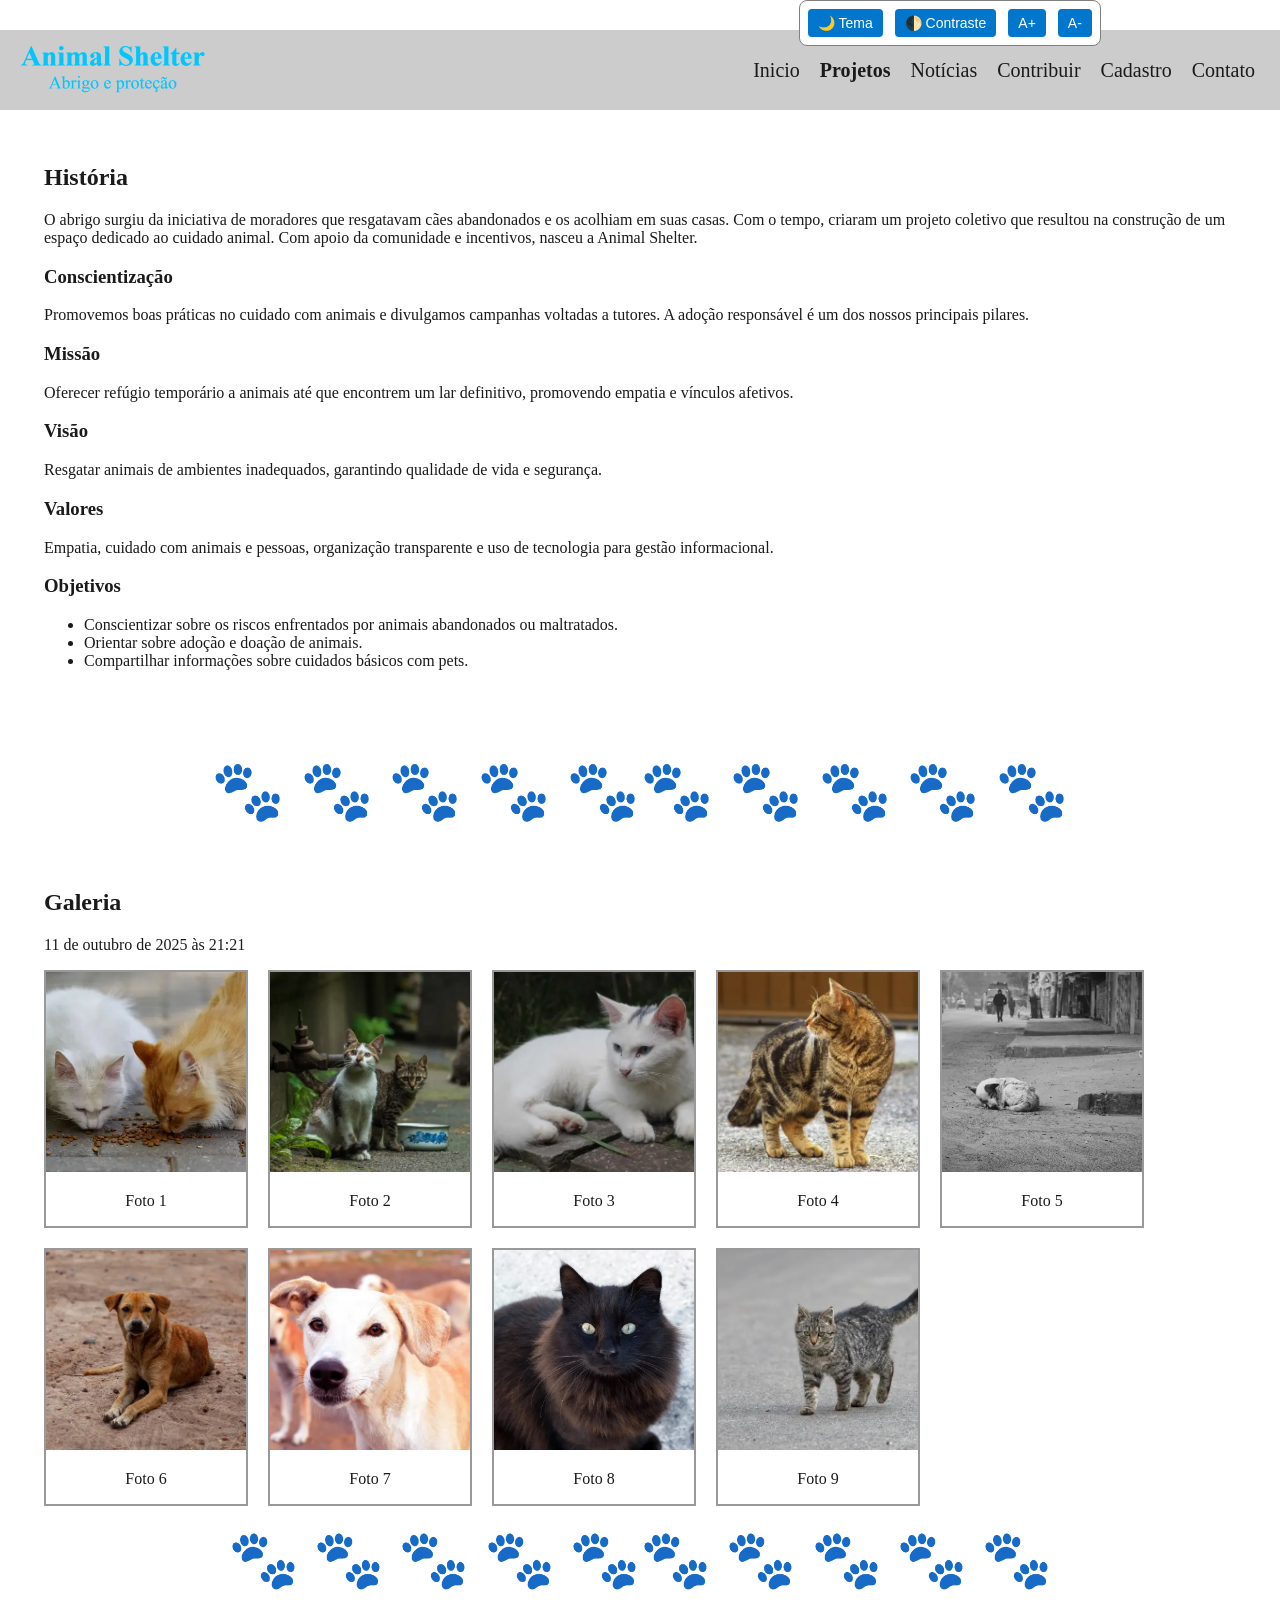
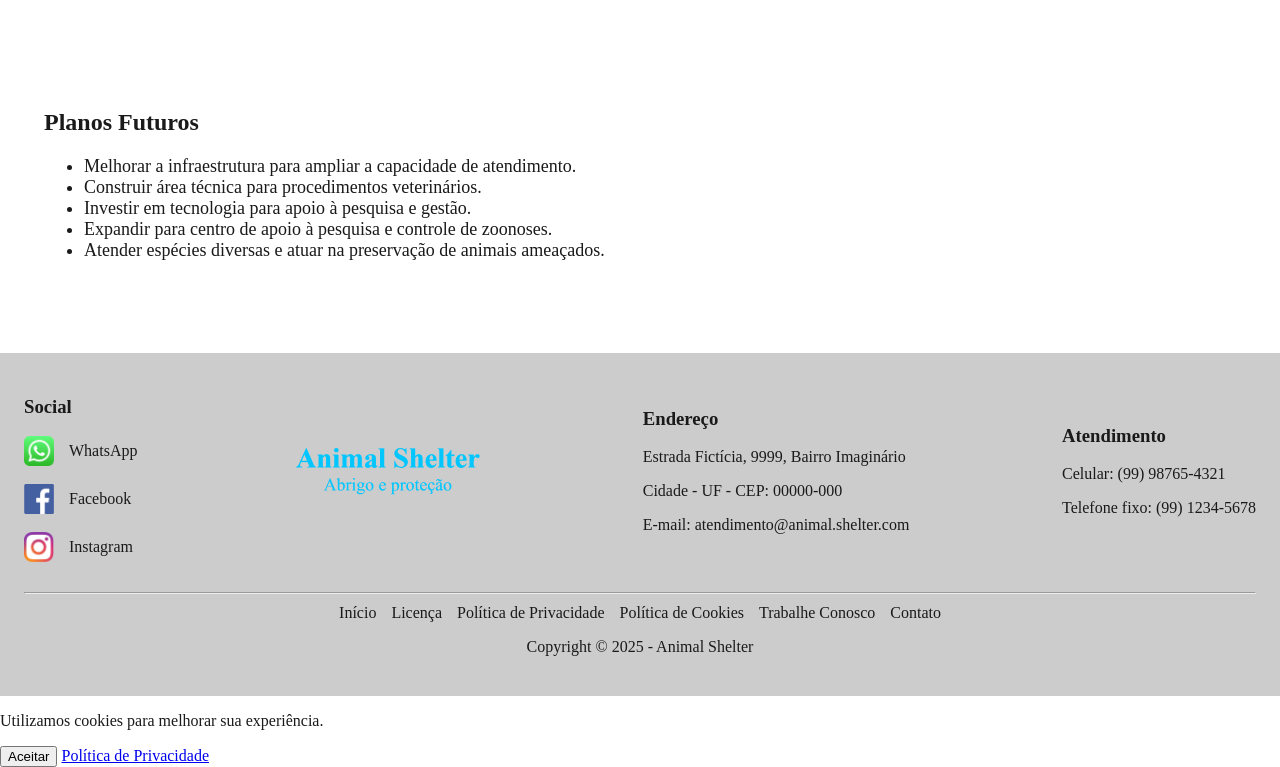
<file: components/pages/projetos.html>
<!DOCTYPE html>
<html  lang="pt-BR" data-tema="claro">
<head>
    <title>Projetos - Animal Shelter</title>
    <meta charset="UTF-8">
    <meta name="viewport" content="width=device-width, initial-scale=1.0">
    <link rel="icon" href="../../public/favicon-animal-shelter-32.ico">
    <link rel="stylesheet" href="../styles/global.css">
</head>

<body class="layout-principal">
    <!-- Cabeçalho -->
    <header class="header" role="banner">       
        <div id="painel-acessibilidade" aria-label="Painel de acessibilidade" role="region">
            <button onclick="alternarTema()" aria-label="Alternar entre modo claro e escuro">🌙 Tema</button>
            <button onclick="alternarContraste()" aria-label="Ativar alto contraste">🌓 Contraste</button>
            <button onclick="aumentarFonte()" aria-label="Aumentar fonte">A+</button>
            <button onclick="reduzirFonte()" aria-label="Reduzir fonte">A-</button>
        </div>
        <nav class="menu-navegacao" role="navigation" aria-label="Navegação principal">
            <a href="../../public/index.html"><img src="../assets/logo/logo-animal-shelter-200.png" alt="Logotipo Animal Shelter" width="200" loading="lazy"></a>
            <button id="menu-toggle" aria-label="Abrir menu" aria-controls="Abre menu principal verticalmente">☰</button>
            <ul id="menu-itens" aria-label="Menu Principal horizontal" aria-expanded="Menu Principal vertical">
                <li><a href="../../public/index.html"><span class="icone">🏠</span><span class="texto">Inicio</a></li>			
                <li><a href="projetos.html" style="font-weight: bold;"><span class="icone">📁</span><span class="texto">Projetos</a></li>
                <li><a href="noticias.html"><span class="icone">📁</span><span class="texto">Notícias</a></li>
                <li><a href="apoio.html"><span class="icone">📁</span><span class="texto">Contribuir</a></li>
                <li class="menu-sub-itens">
                    <a href="cadastro.html"><span class="icone">📁</span><span class="texto">Cadastro</a>
                    <ul class="sub-itens" area-expanded>
                        <li><a href="trabalhe_conosco.html">Voluntariado</a></li>
                        <li><a href="cadastro.html">Inscrição</a></li>                    
                    </ul>
                </li>    
                </li>
                <li><a href="contato.html"><span class="icone">📁</span><span class="texto">Contato</a></li>
            </ul>
        </nav>
    </header>

    <!-- Conteúdo Principal -->
    <main class="main container-grid" role="main">
        <!-- Sobre -->
        <section class="section" role="region">
            <h2>História</h2>
            <article>
                <p>O abrigo surgiu da iniciativa de moradores que resgatavam cães abandonados e os acolhiam em suas casas. Com o tempo, criaram um projeto coletivo que resultou na construção de um espaço dedicado ao cuidado animal. Com apoio da comunidade e incentivos, nasceu a Animal Shelter.</p>
            </article>
            <article>
                <h3>Conscientização</h3>
                <p>Promovemos boas práticas no cuidado com animais e divulgamos campanhas voltadas a tutores. A adoção responsável é um dos nossos principais pilares.</p>
            </article>
            <article>
                <h3>Missão</h3>
                <p>Oferecer refúgio temporário a animais até que encontrem um lar definitivo, promovendo empatia e vínculos afetivos.</p>
            </article>
            <article>
                <h3>Visão</h3>
                <p>Resgatar animais de ambientes inadequados, garantindo qualidade de vida e segurança.</p>
            </article>
            <article>
                <h3>Valores</h3>
                <p>Empatia, cuidado com animais e pessoas, organização transparente e uso de tecnologia para gestão informacional.</p>
            </article>
            <article>
                <h3>Objetivos</h3>
                <ul>
                    <li>Conscientizar sobre os riscos enfrentados por animais abandonados ou maltratados.</li>
                    <li>Orientar sobre adoção e doação de animais.</li>
                    <li>Compartilhar informações sobre cuidados básicos com pets.</li>
                </ul>
            </article>
        </section>
        
            <svg class="separador-svg" viewBox="0 0 500 50" preserveAspectRatio="xMidYMid meet" aria-hidden="true">
                <text x="50%" y="50%" dominant-baseline="middle" text-anchor="middle" font-size="24">🐾 🐾 🐾 🐾 🐾🐾 🐾 🐾 🐾 🐾</text>
            </svg> 

        <!-- Galeria -->
        <section class="section" role="region">
            <h2>Galeria</h2>
            <p><time datetime="2025-10-11T21:21">11 de outubro de 2025 às 21:21</time></p>
            <article class="container-flex" aria-label="Galeria de fotos">
                <!-- Imagems -->
                <div class="foto-galeria" aria-label="Foto">
                    <a href="../assets/images/cats-0015-1024.webp" target= "_blank">
                        <img src="../assets/images/cats-0015-640.webp" width="300px"></a>
                    <p class="foto-descricao">Foto 1</p>
                </div>
                <div class="foto-galeria" aria-label="Foto">
                    <a href="../assets/images/kittens-0014-1024.webp" target= "_blank">
                        <img src="../assets/images/kittens-0014-640.webp" width="300px"></a>
                    <p class="foto-descricao">Foto 2</p>
                </div>
                <div class="foto-galeria" aria-label="Foto">
                    <a href="../assets/images/cat-005-1024.webp" target= "_blank">
                        <img src="../assets/images/cat-005-640.webp" width="300px"></a>
                    <p class="foto-descricao">Foto 3</p>
                </div>
                <div class="foto-galeria" aria-label="Foto">
                    <a href="../assets/images/cat-006-1024.webp" target= "_blank">
                        <img src="../assets/images/cat-006-640.webp" width="300px"></a>
                    <p class="foto-descricao">Foto 4</p>
                </div>
                <div class="foto-galeria" aria-label="Foto">
                    <a href="../assets/images/street-dogs-0007-1024.webp" target= "_blank">
                        <img src="../assets/images/street-dogs-0007-640.webp" width="300px"></a>
                    <p class="foto-descricao">Foto 5</p>
                </div>
                <div class="foto-galeria" aria-label="Foto">
                    <a href="../assets/images/stray-dog-0009-1024.webp" target= "_blank">
                        <img src="../assets/images/stray-dog-0009-640.webp" width="300px"></a>
                    <p class="foto-descricao">Foto 6</p>
                </div>
                <div class="foto-galeria" aria-label="Foto">
                    <a href="../assets/images/stray-0010-1024.webp" target= "_blank">
                        <img src="../assets/images/stray-0010-640.webp" width="300px"></a>
                    <p class="foto-descricao">Foto 7</p>
                </div>
                <div class="foto-galeria" aria-label="Foto">
                    <a href="../assets/images/stray-0011-1024.webp" target= "_blank">
                        <img src="../assets/images/stray-0011-640.webp" width="300px"></a>
                    <p class="foto-descricao">Foto 8</p>
                </div>
                <div class="foto-galeria" aria-label="Foto">
                    <a href="../assets/images/gray-cat-0013-1024.webp" target= "_blank">
                        <img src="../assets/images/gray-cat-0013-640.webp" width="300px"></a>
                    <p class="foto-descricao">Foto 9</p>
                </div>
            </article>
            <svg class="separador-svg" viewBox="0 0 500 50" preserveAspectRatio="xMidYMid meet" aria-hidden="true">
                <text x="50%" y="50%" dominant-baseline="middle" text-anchor="middle" font-size="24">🐾 🐾 🐾 🐾 🐾🐾 🐾 🐾 🐾 🐾</text>
            </svg> 
        </section>

        <!-- Planos Futuros -->
        <section class="section" role="region">
            <h2>Planos Futuros</h2>
            <ul style="font-size: 18px;">
                <li>Melhorar a infraestrutura para ampliar a capacidade de atendimento.</li>
                <li>Construir área técnica para procedimentos veterinários.</li>
                <li>Investir em tecnologia para apoio à pesquisa e gestão.</li>
                <li>Expandir para centro de apoio à pesquisa e controle de zoonoses.</li>
                <li>Atender espécies diversas e atuar na preservação de animais ameaçados.</li>
            </ul>
        </section>
    </main>

    <!-- Rodapé -->
    <footer class="footer" role="contentinfo">
        <section style="justify-self: center; width: 100%;">
            <div class="container-flex" style="gap: 30px; align-items:center; justify-content: space-between;">
                <article>
                    <h3>Social</h3>
                    <a href="contato.html"><img src="../assets/icons/logo-whatsapp-0001-128.png" alt="WhatsApp" width="30" height="30"> WhatsApp</a><br>
                    <a href="contato.html"><img src="../assets/icons/logo-facebook-0003-128.png" alt="Facebook" width="30" height="30"> Facebook</a><br>
                    <a href="contato.html"><img src="../assets/icons/logo-instagram-0002-128.png" alt="Instagram" width="30" height="30"> Instagram</a>
                </article>
                <article>
                    <a href="../../public/index.html"><img src="../assets/logo/logo-animal-shelter-200.png" alt="Logotipo Animal Shelter" width="200" loading="lazy"></a>
                </article>
                <article>
                    <h3>Endereço</h3>
                    <p>Estrada Fictícia, 9999, Bairro Imaginário</p>
                    <p>Cidade - UF - CEP: 00000-000</p>
                    <p>E-mail: atendimento@animal.shelter.com</p>
                </article>
                <article>
                    <h3>Atendimento</h3>
                    <p>Celular: (99) 98765-4321</p>
                    <p>Telefone fixo: (99) 1234-5678</p>
                </article>
            </div>
        </section>
        <hr>
        <nav>
            <ul id="menu-rodape" aria-label="Menu do Rodapé">
                <li><a href="#">Início</a></li>
                <li><a href="#">Licença</a></li>
                <li><a href="#">Política de Privacidade</a></li>
                <li><a href="#">Política de Cookies</a></li>
                <li><a href="#">Trabalhe Conosco</a></li>
                <li><a href="#">Contato</a></li>
            </ul>
        </nav>
        <p class="separador-rodape">Copyright © 2025 - Animal Shelter</p>
    </footer>
    <script src="../scripts/script.js" defer></script>
</body>
</html>
</file>
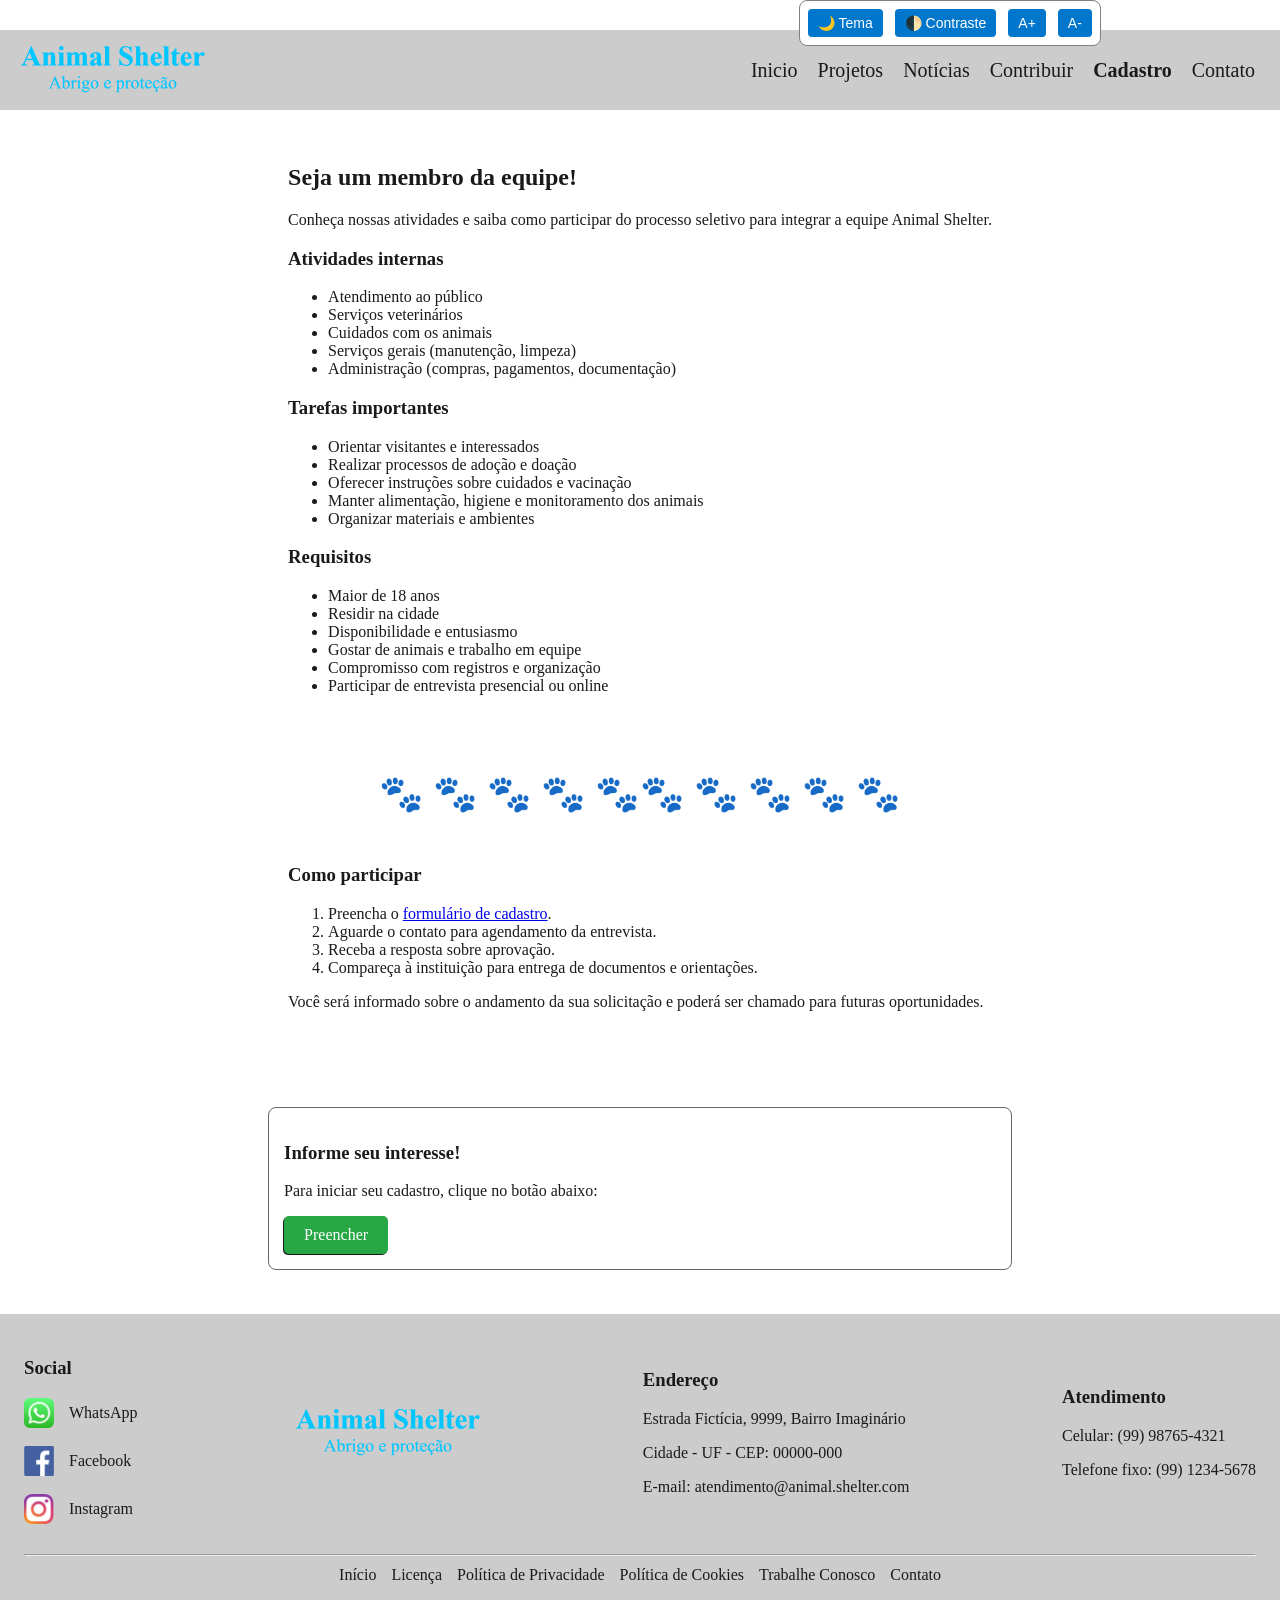
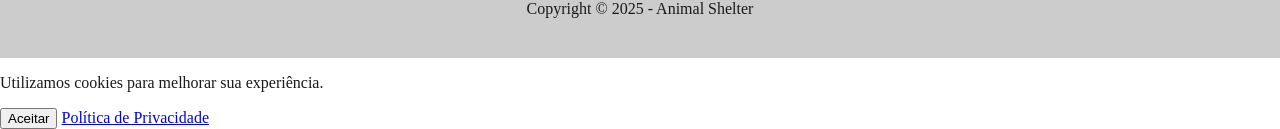
<file: components/pages/trabalhe_conosco.html>
<!DOCTYPE html>
<html  lang="pt-BR" data-tema="claro">
<head>
    <title>Trabalhe Conosco - Animal Shelter</title>
    <meta charset="UTF-8">
    <meta name="viewport" content="width=device-width, initial-scale=1.0">
    <link rel="icon" href="../../public/favicon-animal-shelter-32.ico">
    <link rel="stylesheet" href="../styles/global.css">
</head>

<body class="layout-principal">
    <!-- Cabeçalho -->
    <header class="header" role="banner">       
        <div id="painel-acessibilidade" aria-label="Painel de acessibilidade" role="region">
            <button onclick="alternarTema()" aria-label="Alternar entre modo claro e escuro">🌙 Tema</button>
            <button onclick="alternarContraste()" aria-label="Ativar alto contraste">🌓 Contraste</button>
            <button onclick="aumentarFonte()" aria-label="Aumentar fonte">A+</button>
            <button onclick="reduzirFonte()" aria-label="Reduzir fonte">A-</button>
        </div>
        <nav class="menu-navegacao" role="navigation" aria-label="Navegação principal">
            <a href="../../public/index.html"><img src="../assets/logo/logo-animal-shelter-200.png" alt="Logotipo Animal Shelter" width="200" loading="lazy"></a>
            <button id="menu-toggle" aria-label="Abrir menu" aria-controls="Abre menu principal verticalmente">☰</button>
            <ul id="menu-itens" aria-label="Menu Principal horizontal" aria-expanded="Menu Principal vertical">
                <li><a href="../../public/index.html"><span class="icone">🏠</span><span class="texto">Inicio</a></li>			
                <li><a href="projetos.html"><span class="icone">📁</span><span class="texto">Projetos</a></li>
                <li><a href="noticias.html"><span class="icone">📁</span><span class="texto">Notícias</a></li>
                <li><a href="apoio.html"><span class="icone">📁</span><span class="texto">Contribuir</a></li>
                <li class="menu-sub-itens">
                    <a href="cadastro.html" style="font-weight: bold;"><span class="icone">📁</span><span class="texto">Cadastro</a>
                    <ul class="sub-itens" area-expanded>
                        <li><a href="trabalhe_conosco.html">Voluntariado</a></li>
                        <li><a href="cadastro.html">Inscrição</a></li>                    
                    </ul>
                </li>    
                </li>
                <li><a href="contato.html"><span class="icone">📁</span><span class="texto">Contato</a></li>
            </ul>
        </nav>
    </header>

    <!-- Conteúdo Principal -->
    <main class="main container-grid" role="main">
        <section class="section" role="region">
            <h2>Seja um membro da equipe!</h2>
            <p>Conheça nossas atividades e saiba como participar do processo seletivo para integrar a equipe Animal Shelter.</p>

            <h3>Atividades internas</h3>
            <ul>
                <li>Atendimento ao público</li>
                <li>Serviços veterinários</li>
                <li>Cuidados com os animais</li>
                <li>Serviços gerais (manutenção, limpeza)</li>
                <li>Administração (compras, pagamentos, documentação)</li>
            </ul>

            <h3>Tarefas importantes</h3>
            <ul>
                <li>Orientar visitantes e interessados</li>
                <li>Realizar processos de adoção e doação</li>
                <li>Oferecer instruções sobre cuidados e vacinação</li>
                <li>Manter alimentação, higiene e monitoramento dos animais</li>
                <li>Organizar materiais e ambientes</li>
            </ul>

            <h3>Requisitos</h3>
            <ul>
                <li>Maior de 18 anos</li>
                <li>Residir na cidade</li>
                <li>Disponibilidade e entusiasmo</li>
                <li>Gostar de animais e trabalho em equipe</li>
                <li>Compromisso com registros e organização</li>
                <li>Participar de entrevista presencial ou online</li>
            </ul>
        </section>        

        <svg class="separador-svg" viewBox="0 0 500 50" preserveAspectRatio="xMidYMid meet" aria-hidden="true">
            <text x="50%" y="50%" dominant-baseline="middle" text-anchor="middle" font-size="24">🐾 🐾 🐾 🐾 🐾🐾 🐾 🐾 🐾 🐾</text>
        </svg> 

        <section class="section" role="region">
            <h3>Como participar</h3>
            <ol>
                <li>Preencha o <a href="cadastro.html">formulário de cadastro</a>.</li>
                <li>Aguarde o contato para agendamento da entrevista.</li>
                <li>Receba a resposta sobre aprovação.</li>
                <li>Compareça à instituição para entrega de documentos e orientações.</li>
            </ol>
            <p>Você será informado sobre o andamento da sua solicitação e poderá ser chamado para futuras oportunidades.</p>
        </section>
            
        <section class="section cartao" role="region" style="margin-top: 30px;">
            <h3>Informe seu interesse!</h3>
            <p>Para iniciar seu cadastro, clique no botão abaixo:</p>
            <a class="botao btn-cor1" href="cadastro.html" tabindex="0" aria-label="Botão de redirecionamento">Preencher</a>
        </section>
    </main>

    <!-- Rodapé -->
    <footer class="footer" role="contentinfo">
        <section style="justify-self: center; width: 100%;">
            <div class="container-flex" style="gap: 30px; align-items:center; justify-content: space-between;">
                <article>
                    <h3>Social</h3>
                    <a href="contato.html"><img src="../assets/icons/logo-whatsapp-0001-128.png" alt="WhatsApp" width="30" height="30"> WhatsApp</a><br>
                    <a href="contato.html"><img src="../assets/icons/logo-facebook-0003-128.png" alt="Facebook" width="30" height="30"> Facebook</a><br>
                    <a href="contato.html"><img src="../assets/icons/logo-instagram-0002-128.png" alt="Instagram" width="30" height="30"> Instagram</a>
                </article>
                <article>
                    <a href="../../public/index.html"><img src="../assets/logo/logo-animal-shelter-200.png" alt="Logotipo Animal Shelter" width="200" loading="lazy"></a>
                </article>
                <article>
                    <h3>Endereço</h3>
                    <p>Estrada Fictícia, 9999, Bairro Imaginário</p>
                    <p>Cidade - UF - CEP: 00000-000</p>
                    <p>E-mail: atendimento@animal.shelter.com</p>
                </article>
                <article>
                    <h3>Atendimento</h3>
                    <p>Celular: (99) 98765-4321</p>
                    <p>Telefone fixo: (99) 1234-5678</p>
                </article>
            </div>
        </section>
        <hr>
        <nav>
            <ul id="menu-rodape" aria-label="Menu do Rodapé">
                <li><a href="#">Início</a></li>
                <li><a href="#">Licença</a></li>
                <li><a href="#">Política de Privacidade</a></li>
                <li><a href="#">Política de Cookies</a></li>
                <li><a href="#">Trabalhe Conosco</a></li>
                <li><a href="#">Contato</a></li>
            </ul>
        </nav>
        <p class="separador-rodape">Copyright © 2025 - Animal Shelter</p>
    </footer>
    <script src="../scripts/script.js" defer></script>
</body>
</html>
</file>
<file: components/styles/global.css>
:root {
    /* tons suaves e acessíveis */ 
    --cor-azul-primario: #005fa3;
    --cor-verde-sucesso: #3ce775;
    --cor-vermelho-alerta: #e74c3c;
    --Amarelo-destaque: #ffd740;

        /* neutras */
    --cor-neutra0:  #000000ff;
    --cor-neutra1:  #1A1A1Aff;
    --cor-neutra2:  #333333ff;
    --cor-neutra3:  #4D4D4Dff;
    --cor-neutra4:  #666666ff;
    --cor-neutra5:  #808080ff;
    --cor-neutra6:  #999999ff;
    --cor-neutra7:  #B3B3B3ff;
    --cor-neutra8:  #CCCCCCff;
    --cor-neutra9:  #E6E6E6ff;
    --cor-neutra10: #FFFFFFff;
    

        /* tema claro*/
    --cor-primaria: #0077cc;
    --cor-secundaria: #28a745;
    --cor-destaque-primario: #ffd740;
    --cor-destaque-secundario: hsl(180, 100%, 40%);
    --cor-terciaria: var(--cor-neutra3);
    --cor-fundo-nv0: var(--cor-neutra10);
    --cor-fundo-nv1: var(--cor-neutra8);
    --cor-fundo-nv2:  var(--cor-neutra7);
    --cor-fundo-nv3: var(--cor-neutra6);
    --cor-texto-primario: #1A1A1Aff;
    --cor-texto-secundario:  #ffffff;
    --cor-borda: var(--cor-neutra8);
    --cor-borda2: var(--cor-neutra4);
    --cor-botao: #0077cc;
    --cor-texto-botao-primaria: var(--cor-neutra0);
    --cor-texto-botao-secundaria: var(--cor-neutra10);
        
      /* espaçamento */
    --espacamento1: 8px;
    --espacamento2: 16px;
    --espacamento3: 24px;
    --espacamento4: 32px;
    --espacamento5: 48px;
    --espacamento6: 64px;
        
      /*  tipografia   */
    --tamanho-fonte-h6:  7pt;
    --tamanho-fonte-h5:  9pt;
    --tamanho-fonte-h4: 12pt;
    --tamanho-fonte-p:  12pt;
    --tamanho-fonte-h3: 15pt;
    --tamanho-fonte-h2: 19pt;
    --tamanho-fonte-h1: 24pt;

    --fonte-principal: 'Arial', sans-serif;
    --tamanho-fonte-base: 16px;
}

  /* Ajuste preliminar */
body { 
  margin: 0; 
  padding: 0; 
  background-color: var(--cor-fundo-nv0);
  color: var(--cor-texto-primario);
}

  /* Ajuste do layout da página*/
.layout-principal {
  display: grid;
  grid-template-columns: auto;
  grid-template-areas: "header" "main" "footer";
  grid-template-rows: auto 1fr auto;
  align-items: center;    
  width: 100%;
  justify-self: center;
  align-items: center;
}

  /* Container principal */
.container-grid {
  display: grid;
  padding: var(--espacamento2);
}

  /* Cabeçalho */ 
.header {
  grid-area: header;
  background-color: var(--cor-fundo-nv1);
  height: 80px;
  align-content: center;
  margin-top: 30px;
  padding: 0 15px;
}

.header nav {  
  display: flex;
  justify-content: space-between;
  align-items: center;
  text-align: center;
  max-width: 1280px;
  width: 100%;
  justify-self: center;
  justify-content: space-between;
}

.header a {
  transition: all 0.3s ease;
}

.menu-navegacao a:hover {
    transform: scale(1.03);
}

  /* Mobile - menu tipo toggle (botão expande/comprime) */
#menu-toggle {
  display: flex;
  padding: 8px 12px;
  border: 1px solid  var(--cor-fundo-nv2);
  cursor: pointer;
  font-weight: bold;
}

#menu-toggle:hover {
  background-color: var(--cor-fundo-nv1);  
}

#menu-toggle:active {
  background-color: var(--cor-fundo-nv3);  
}

.texto {
  display: flex;
}

.icone {
  display: block;
}

#menu-itens {
  display: none;
  list-style: none; 
  gap: 0;
  padding: 0; 
  margin-top: 10px;
}

#menu-itens a { 
  text-decoration: none;
  color: var(--fonte-principal);
}

#menu-itens.aberto {
  display: flex;
  flex-direction: column;
  position: absolute;
  right: 15px;
  top: 85px;
  gap: 0;
  margin: 0;
  z-index: 1;
  align-items: center;
}

#menu-itens.aberto a {
  display: flex;
  padding: 8px 0 8px 10px;
  justify-content: space-between;
  align-items: center;
  padding-right: 15px;    
  background-color: var(--cor-fundo-nv2);
  border: 1px solid var(--cor-fundo-nv3);
  width: 150px;
}

#menu-itens.aberto a:hover {    
  background-color: var(--cor-fundo-nv1); 
}

.sub-itens {
  display: none;
}

  /* Menu principal */
@media (min-width: 768px) {
  .menu-navegacao {
    height: 100%;
  }

  #menu-itens {
    display: flex;
    font-size: var(--tamanho-fonte-p);
    height: 50%;
    margin: 0;
  }

  #menu-itens > li {
    align-content: center;
    transition: all 0.3s ease;
    align-self: center;
    justify-self: center;
  }
  
  #menu-itens > li:hover .menu-sub-itens {
    transform: scale(1.03);
    display: block;
  }

  #menu-itens > li > a {
    height: 50px;
  }

  #menu-toggle {
    display: none;
  }

  .texto {
    display: block;
    padding: 10px;
    align-self: center;
    transition: all 0.3s;
    font-size: var(--tamanho-fonte-h3);
  }

  .texto:hover {
    transform: translatex(-2px)   
  }

  .icone {
    display: none;
  }

      /* Submenus, normalmente ocultos */  
  .menu-sub-itens {
    align-self: center;
    display: block;
  }

  .menu-sub-itens:hover {
    border: 1px solid var(--cor-fundo-nv3);
  }

  .menu-sub-itens:hover > .sub-itens {
    display: block;
  }

  .sub-itens {
    list-style: none;
    position: absolute;
    top: 1;
    margin-left: -62px;
  }

  .sub-itens > li {
    background-color: var(--cor-fundo-nv2);
    border: 1px solid var(--cor-fundo-nv3);
    padding: 15px 0;
    align-content: center;
    transition: all 0.3s ease;
  }

  .sub-itens a {    
    padding: 15px;
  }

  .sub-itens li:hover { 
    background-color: var(--cor-fundo-nv1);
  }
}
  /* Rodapé*/
.footer {
  grid-area: footer;
  background-color: var(--cor-fundo-nv1);
  padding: var(--espacamento3);
}

.footer > section {
  max-width: 1280px;
  justify-self: center;
  margin-bottom: 30px;
}

.footer  a{ 
  display: flex;
  flex-wrap: nowrap;
  gap: 15px;
  text-decoration: none;
  align-items: center;
  transition: color 0.3s, transform 0.5s;
  color: var(--fonte-principal);
}

.footer a:hover {
  color: var(--cor-destaque-secundário);
  transform: scale(1.05);
}

#menu-rodape {
  list-style: none; 
  display: flex;
  justify-content: center;
  gap: 15px; 
  padding: 0; 
  margin-top: 10px;
}

.separador-rodape {
  text-align: center; 
  margin-top: 10px;
}

/* Principal */
.main {
  grid-area: main;
  padding: var(--espacamento3);
  max-width: 1280px;
  justify-self: center;
}

.section {
  padding: 10px 20px 30px 20px;
  background-color: var(--cor-fundo-nv0);
  border-radius: 8px;
  margin-bottom: 20px;
}

.container-flex {
  display: flex;
  flex-wrap: wrap;
  gap: 20px;
}

.article { 
  margin-bottom: 30px;
  justify-content: center;
  display: block;
  justify-self: center;
}

/* bordas para contrastar imagems claras e o fundo */
.article a > img {
  width: 100%;
  height: auto;
}

.cartao {
  flex: 1;
  min-width: 250px;
  border: 1px solid var(--cor-borda2);
  padding: 15px; 
  border-radius: 8px;
  transition: transform 0.3s ease;    
}

.cartao:hover {
  transform: scale(1.02);
}

/* Botões */
.botao {
  display: inline-block; 
  padding: 10px 20px;
  text-decoration: none; 
  border-radius: 5px;
  box-shadow: -1px 1px 0px 0px var(--cor-neutra1);
  color: white;
  transition: all 0.3s ease;
}

/* Efeito Visual - Botão */
.botao:hover {
    transform: scale(0.98);
    background-color: var(--cor-destaque-secundario);
}

.botao:focus {
  box-shadow: 0 0 5px rgba(0,0,0,0.2);
}

.botao:active {
  transform: scale(0.9);
}

/* Personalizar cor de botão */
.btn-cor0 {
  background-color: var(--cor-primaria); 
  color: var(--cor-texto-botao-secundaria);
}

.btn-cor1 {
  background-color: var(--cor-secundaria); 
  color:  var(--cor-texto-botao-secundaria); 
}

.btn-cor2 {
  background-color: var(--cor-destaque-primario); 
  color:  var(--cor-texto-botao-primaria);
}

.btn-cor3 {
  background-color: var(--cor-azul-primario);  
  color: var(--cor-texto-botao-secundaria); 
}

.btn-cor4 {
  background-color: var(--cor-terciaria); 
  color: var(--cor-texto-botao-secundaria);
}

.separador-svg {  
  max-width: 100%;
  width: 100%;
  height: auto;
  margin: 0;
}

/* Galeria de imagens */
.foto-galeria {
  display: flex;
  flex-flow: column nowrap;
  border: 2px solid var(--cor-fundo-nv3);
  transition: transform 300ms;
  width: 200px;
  justify-content: space-between;
  align-items: center;
}

.foto-galeria:hover {
  transform: scale(1.03);
  border: 2px solid var(--cor-borda2);
}

.foto-galeria img {
  width: 100%;
  height: 200px;
  object-fit: cover;
  object-position: center;
}

.foto-descrição {
  padding: 8px 0;
}

@media only screen and (min-width: 780px) {
  .foto_galeria {
    width: calc(50% - 10px);
    max-width: 320px;
  }
} /* Fim Galeria */

iframe, #mensagem {
  width: 100%;
}

/* Layout e estilo do formulário*/

form {
  background-color: var(--fundo-primario); 
  color: var(--cor-texto-primario);
}

.formulario-conteudo {
  border: 1px solid; 
  padding: 20px 35px 20px 45px; 
  max-width: 800px;
  display: block;
  justify-self: center; 
  align-self: center;
}

.fieldset {
  margin-bottom: 20px;
}

input, select { 
  padding: 0.5rem;
  border: 1px solid var(--cor-borda2);
  transition: all 0.3s ease;
  outline: none;
}

input, select, textarea {
  background-color: var(--fundo-primario); 
  color: var(--cor-texto-primario)
}

.input-long {
  width: 95%;
}

.input-medium {
  width: 50%;
}

@media (min-width: 768px) {  
  .input-medium {
    width: 25%;
  }
}/* Fim layout e estilo do formulário*/

/* Validação de formulário */

input:valid:not(:placeholder-shown) {
  border: 2px solid #3ce775;
}

input:invalid:not(:placeholder-shown) {
  border: 2px solid #e74c3c;
}

#uf, #nascimento:invalid, input:placeholder-shown {
  border: 2px solid #ccc;
}

input:focus:invalid {
  box-shadow: none
}

input:focus {
  border: 2px solid #3498db;
  box-shadow: 0 0 0 3px rgba(52, 152, 219, 0.1);
}

.status-erro {
  margin: -10px 0 0 5px;
  padding: 0;
  font-size: 14px;
  color: red;  
}

.status-sucesso {
  margin: -10px 0 0 5px;
  padding: 0;
  font-size: 14px;
  color: green;
} /* Fim validação de formulário */

/* Area para adição de novas postagens na página contato.html */
#comentarios {
  background-color: var(--cor-fundo-nv0);
  color: var(--cor-texto-primario);
  display: flex;
  flex-flow: column nowrap;
  gap: 10%; 
  margin-bottom: 15px;
}

/* Painel de Acessibilidade */
#painel-acessibilidade {
  position: fixed;
  top: 0px;
  right: 10%;
  background-color: var(--cor-fundo-nv0);
  border: 1px solid var(--cor-neutra5);
  padding: 8px;
  border-radius: 8px;
  z-index: 1000;
  display: flex;
  gap: 12px;
}
@media (min-width: 1024px) {
  #painel-acessibilidade {
    right: 14%;
  }
}

  /* Animação de primeira visita */
#animacao-inicial {
  position: fixed;
  inset: 0;
  background-color: #000;
  z-index: 9999;
  display: flex;
  justify-content: center;
  align-items: center;
  overflow: hidden;
}

.fundo-escuro {
  position: absolute;
  inset: 0;
  background-color: #000;
  animation: escurecer 1s ease forwards;
}

.bola-la {
  position: absolute;
  bottom: 20%;
  left: -100px;
  width: 40px;
  height: 40px;
  background-color: #FFD700;
  border-radius: 50%;
  animation: rolar 3s ease-in-out forwards;
}

.gato {
  position: absolute;
  bottom: 20%;
  left: -200px;
  width: 60px;
  height: 40px;
  background-color: #fff;
  clip-path: polygon(0 0, 0 100%, 10% 100%, 10% 90%, 15% 90%, 15% 100%, 25% 100%, 25% 90%, 75% 90%, 75% 100%, 85% 100%, 85% 90%, 90% 90%, 90% 100%, 100% 100%, 100% 0, 95% 0, 95% 10%, 90% 10%, 90% 0, 85% 0, 85% 10%, 5% 10%, 5% 0, 0 0, 0 100%);
  animation: perseguir 3s ease-in-out 1s forwards;
}

.gato-carregando-bola {
  position: absolute;
  width: 100%;
  height: 100%;
  animation: saltar 1s ease-in-out 4s forwards;
}

@keyframes escurecer {
  from { opacity: 0; }
  to { opacity: 1; }
}

@keyframes rolar {
  0% { left: -100px; }
  100% { left: 60%; }
}

@keyframes perseguir {
  0% { left: -200px; }
  100% { left: 55%; }
}

@keyframes saltar {
  0% { transform: translateY(0) scale(1); opacity: 1; }
  50% { transform: translateY(-100px) scale(1.2); }
  100% { transform: translateY(0) scale(1); opacity: 0; }
} /* Fim animação*/

/* Efeitos de surgimento das seções */
@keyframes efeito-surgir {
  from { opacity: 0; transform: translateY(20px); }
  to { opacity: 1; transform: translateY(0); }
}

.section {
  animation: efeito-surgir 0.8s ease-in-out;
}

.separador-svg {  
  animation: efeito-surgir 2s ease-in-out;
}


#painel-acessibilidade button {
  background-color: var(--cor-primaria);
  color: var(--cor-texto-secundario);
  border: none;
  padding: 6px 10px;
  border-radius: 4px;
  cursor: pointer;
  font-size: 14px;
}

#painel-acessibilidade button:hover {
  background-color: var(--cor-secundaria);
}

/* Tema escuro */
[data-tema="escuro"] {  
  --cor-primaria: #5fb2f6;
  --cor-secundaria: #66bb6a;
  --cor-destaque-primario: #bf7000;
  --cor-destaque-secundario: hsl(180, 100%, 40%);
  --cor-tercaria: var(#5fb2f6);
  --cor-fundo-nv0: var(--cor-neutra1);
  --cor-fundo-nv1: var(--cor-neutra2);
  --cor-fundo-nv2:  var(--cor-neutra3);
  --cor-fundo-nv3: var(--cor-neutra4);
  --cor-texto-primario: var(--cor-neutra10);
  --cor-texto-secundario: var(--cor-neutra10);
  --cor-borda: var(--cor-neutra3);
  --cor-borda2: gold;
  --cor-botao: #90caf9;
  --cor-texto-botao-primaria: var(--cor-neutra10);
  --cor-texto-botao-secundaria: var(--cor-neutra10);
}

/* Alto contraste */
[data-tema="alto-contraste"] {
  --cor-primaria: #00ffff;
  --cor-secundaria: #00ffff; 
  --cor-destaque-primario: #00ffff;
  --cor-azul-primario: #00ffff;
  --cor-terciaria: #00ffff;
  --cor-destaque-secundario: #bf7000;
  --cor-fundo-nv0: var(--cor-neutra1);
  --cor-fundo-nv1: var(--cor-neutra2);
  --cor-fundo-nv2:  var(--cor-neutra3);
  --cor-fundo-nv3: var(--cor-neutra4);
  --cor-texto-primario: #ffd400;
  --cor-texto-secundario: #ffd400;
  --cor-borda: var(--cor-neutra3);
  --cor-borda2: gold;
  --cor-botao: #90caf9;
  --cor-texto-botao-primaria: #ffd400;
  --cor-texto-botao-secundaria: #ffd400;
}
</file>
